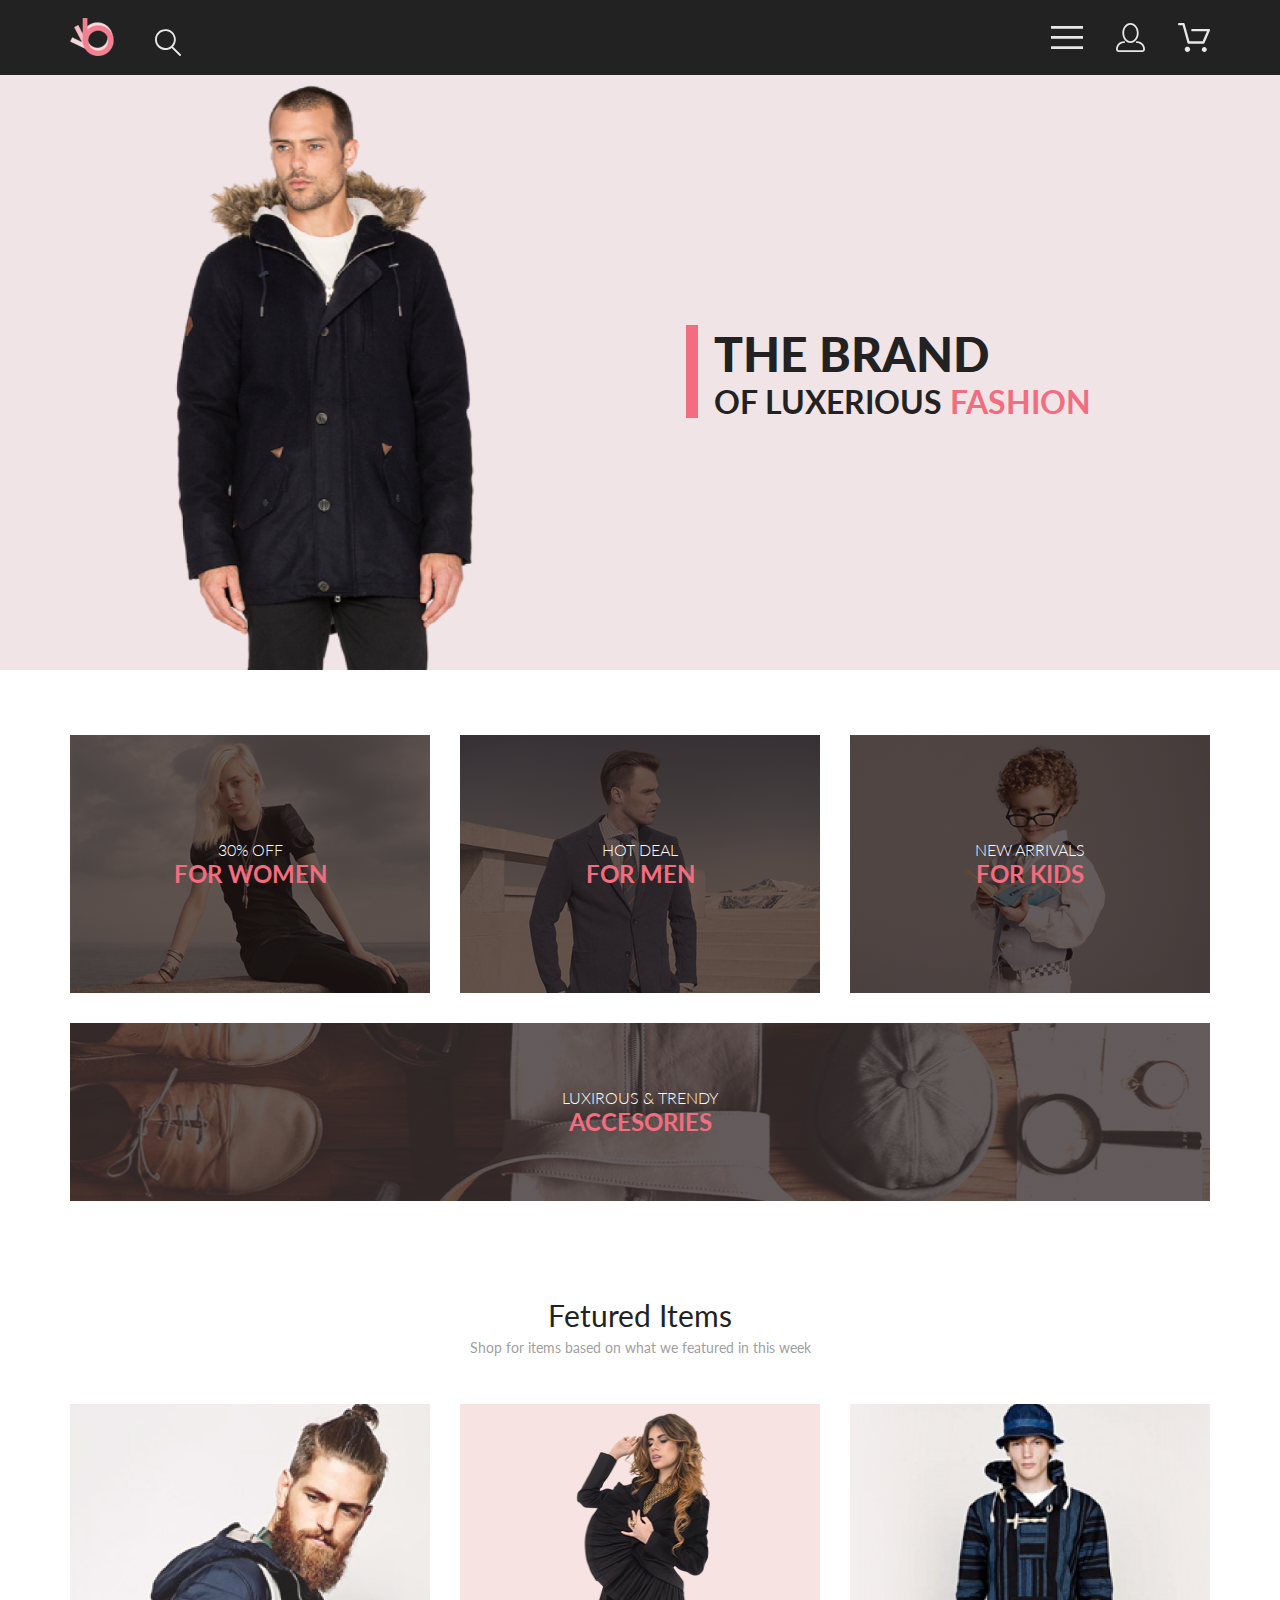
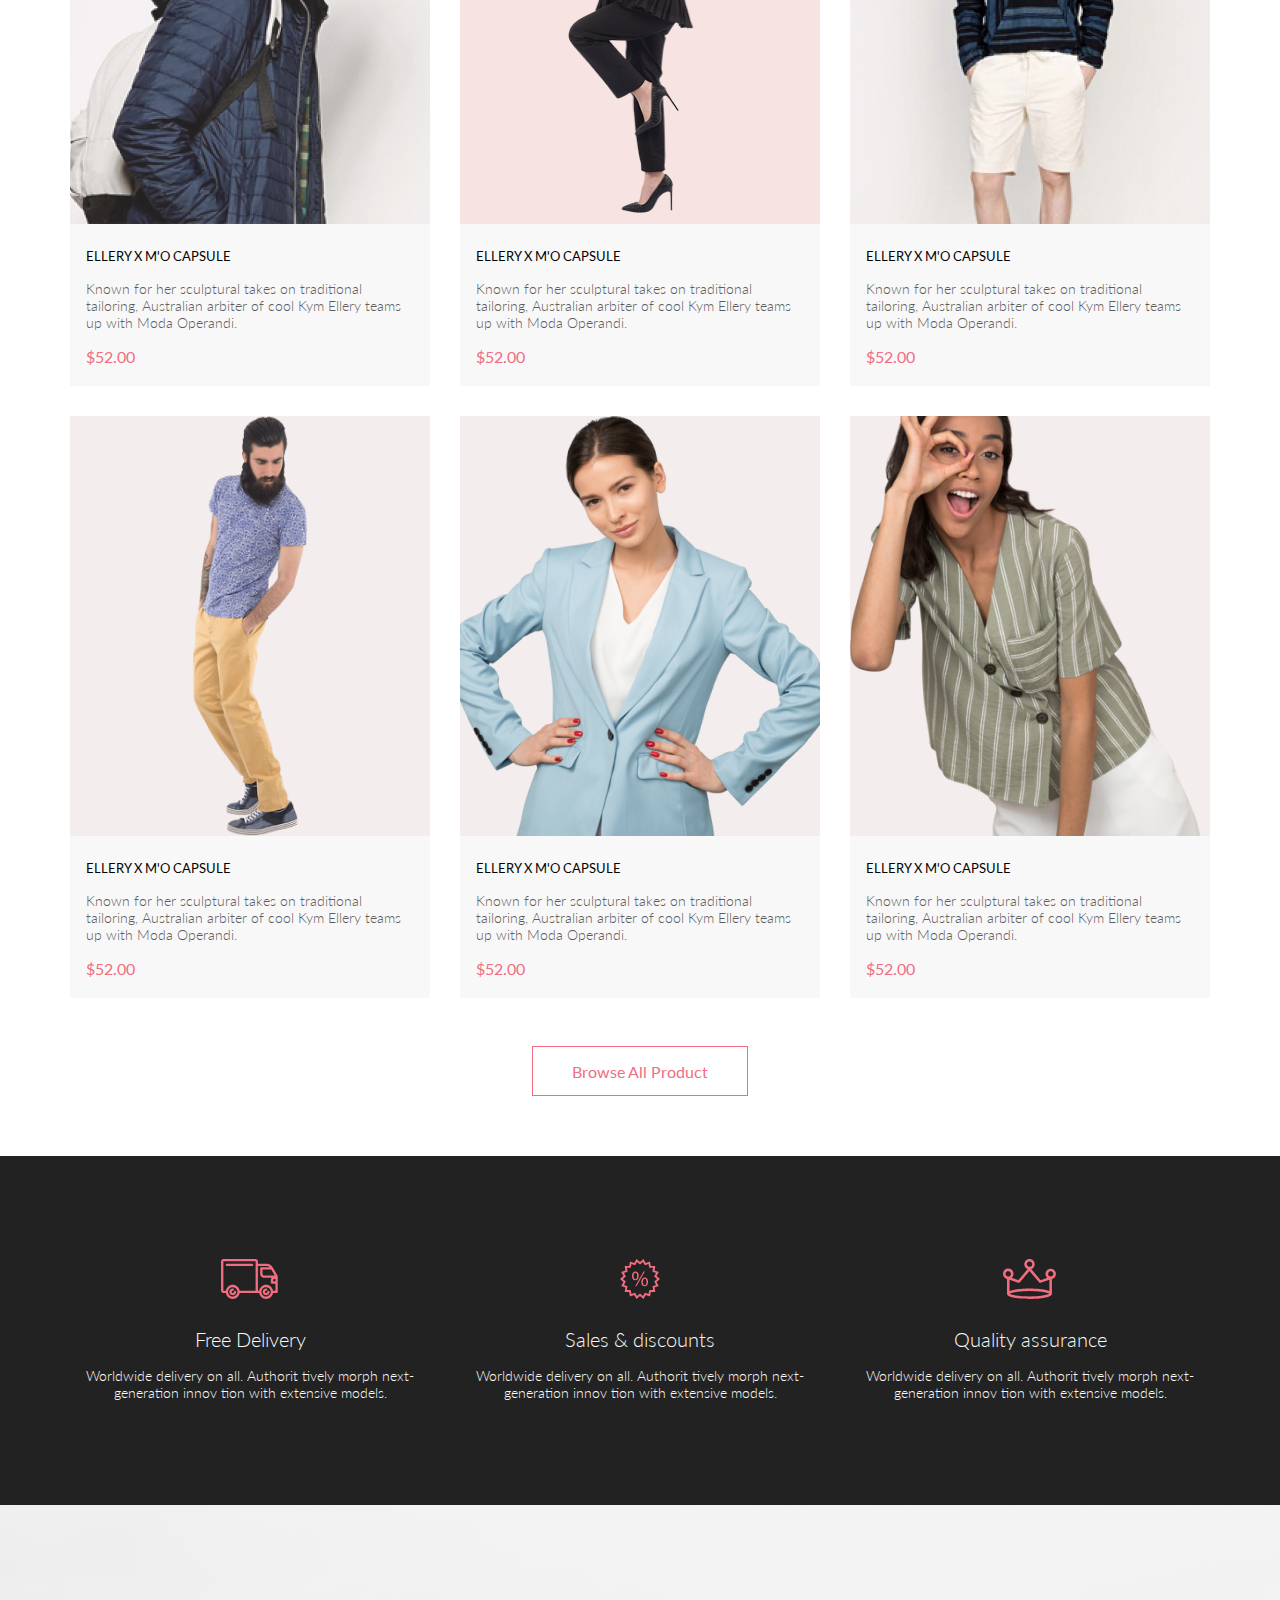
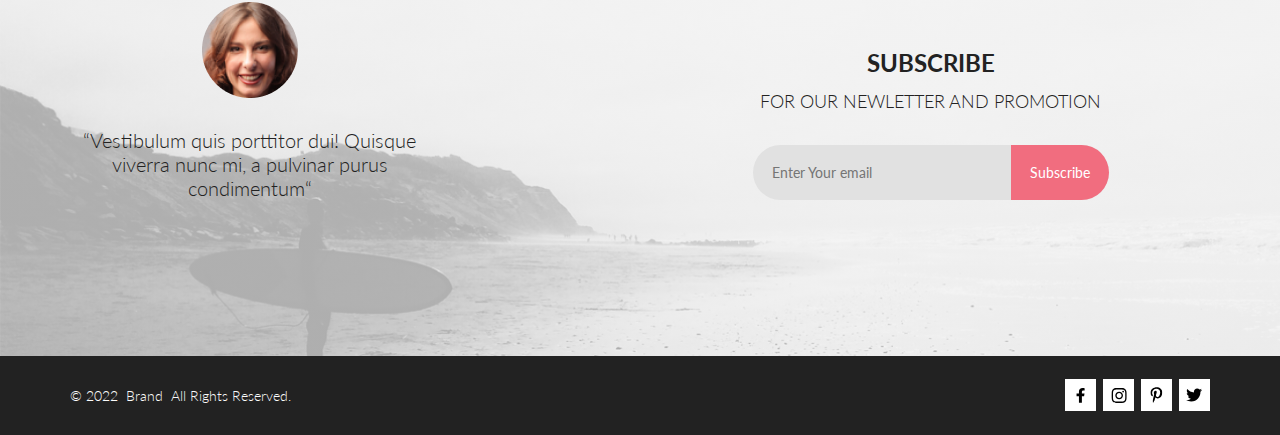
<file: Homework/index.html>
<!DOCTYPE html>
<html lang="en">
    <head>
        <meta charset="UTF-8" />
        <meta name="viewport" content="width=device-width, initial-scale=1.0" />
        <title>HomeWork</title>
        <link rel="preconnect" href="https://fonts.googleapis.com" />
        <link rel="preconnect" href="https://fonts.gstatic.com" crossorigin />
        <link
            href="https://fonts.googleapis.com/css2?family=Lato:wght@300;400;700;900&display=swap"
            rel="stylesheet"
        />
        <link rel="stylesheet" href="css/style.css" />
        <script src="js/script.js" defer></script>
    </head>

    <body>
        <nav class="nav">
            <div class="nav__container center">
                <div class="nav__left">
                    <a class="nav__icons" href="#">
                        <img src="img/nav_left_logo.png" alt="nav_left_logo" />
                    </a>
                    <a class="nav__icons" href="catalog.html">
                        <img
                            src="img/icons/nav_left_icon.svg"
                            alt="nav_left_icon"
                        />
                    </a>
                </div>
                <div class="nav__right">
                    <div class="burger">
                        <details>
                            <summary>
                                <img
                                    class="nav__righticons"
                                    src="img/icons/nav_right_icon01.svg"
                                    alt="nav_right_icon01"
                                />
                            </summary>
                            <div class="details__box">
                                <h2 class="topmenu">MENU</h2>
                                <ul>
                                    <li class="topmenu__person">
                                        <a href="#">MAN</a>
                                        <ul>
                                            <li class="topmenu__item">
                                                <a href="#">Accessories</a>
                                            </li>
                                            <li class="topmenu__item">
                                                <a href="#">Bags</a>
                                            </li>
                                            <li class="topmenu__item">
                                                <a href="#">Denim</a>
                                            </li>
                                            <li class="topmenu__item">
                                                <a href="#">T-Shirts</a>
                                            </li>
                                        </ul>
                                    </li>
                                    <li class="topmenu__person">
                                        <a href="#">WOMAN</a>
                                        <ul>
                                            <li class="topmenu__item">
                                                <a href="#">Accessories</a>
                                            </li>
                                            <li class="topmenu__item">
                                                <a href="#">Jackets & Coats</a>
                                            </li>
                                            <li class="topmenu__item">
                                                <a href="#">Polos</a>
                                            </li>
                                            <li class="topmenu__item">
                                                <a href="#">T-Shirts</a>
                                            </li>
                                            <li class="topmenu__item">
                                                <a href="#">Shirts</a>
                                            </li>
                                        </ul>
                                    </li>
                                    <li class="topmenu__person">
                                        <a href="#">KIDS</a>
                                        <ul>
                                            <li class="topmenu__item">
                                                <a href="#">Accessories</a>
                                            </li>
                                            <li class="topmenu__item">
                                                <a href="#">Jackets & Coats</a>
                                            </li>
                                            <li class="topmenu__item">
                                                <a href="#">Polos</a>
                                            </li>
                                            <li class="topmenu__item">
                                                <a href="#">T-Shirts</a>
                                            </li>
                                            <li class="topmenu__item">
                                                <a href="#">Shirts</a>
                                            </li>
                                            <li class="topmenu__item">
                                                <a href="#">Bags</a>
                                            </li>
                                        </ul>
                                    </li>
                                </ul>
                            </div>
                        </details>
                    </div>
                    <a class="nav__righticons" href="#">
                        <img
                            class="nav__icons hidemobile"
                            src="img/icons/nav_right_icon02.svg"
                            alt="nav_right_icon02"
                        />
                    </a>
                    <a
                        class="nav__righticons parent parent__info hidemobile"
                        id="parent"
                        href="cart.html"
                        count="0"
                    >
                        <img
                            class="nav__icons"
                            src="img/icons/Cart_icon.svg"
                            alt="Cart_icon"
                        />
                    </a>
                </div>
            </div>
        </nav>
        <section class="brand">
            <div class="brand__img hidemobile">
                <img class="picture" src="img/brand.png" alt="brand picture" />
            </div>
            <div class="brand__logo fb">
                <div class="logo__box fb">
                    <div class="logo__rectangle"></div>
                    <div class="logo__textbox">
                        <div class="logo__header">The brand</div>
                        <div class="logo__header logo__subheader">
                            of luxerious
                            <span class="logo__subheader_colored">
                                fashion
                            </span>
                        </div>
                    </div>
                </div>
            </div>
        </section>
        <section class="overview center">
            <div class="overview__card overview__card_01">
                <div class="overview__subtitle text__center">30% off</div>
                <div class="overview__title text__center">for women</div>
            </div>
            <div class="overview__card overview__card_02">
                <div class="overview__subtitle text__center">hot deal</div>
                <div class="overview__title text__center">for men</div>
            </div>
            <div class="overview__card overview__card_03">
                <div class="overview__subtitle text__center">new arrivals</div>
                <div class="overview__title text__center">for kids</div>
            </div>
            <div class="overview__card overview__card_04">
                <div class="overview__subtitle text__center">
                    luxirous & trendy
                </div>
                <div class="overview__title text__center">accesories</div>
            </div>
        </section>
        <section class="goods center">
            <div class="goods__header text__center"><h2>Fetured Items</h2></div>
            <div class="goods__subheader text__center">
                Shop for items based on what we featured in this week
            </div>
            <div class="pack" id="pack">
                <div class="card">
                    <div class="card__top">
                        <img src="img/goods01.png" alt="" class="card__image" />
                        <div
                            class="button__container"
                            onclick="location.href='catalog.html';"
                            style="cursor: pointer"
                        >
                            <a href="product.html" class="card__button">
                                <span class="icon"></span>
                                <p class="card__add">Add to cart</p>
                            </a>
                        </div>
                    </div>
                    <div class="card__content">
                        <div class="card__header">ELLERY X M'O CAPSULE</div>
                        <div class="card__text">
                            Known for her sculptural takes on traditional
                            tailoring, Australian arbiter of cool Kym Ellery
                            teams up with Moda Operandi.
                        </div>
                        <div class="card__price">$52.00</div>
                    </div>
                </div>
                <div class="card">
                    <div class="card__top">
                        <img src="img/goods02.png" alt="" class="card__image" />
                        <div
                            class="button__container"
                            onclick="location.href='catalog.html';"
                            style="cursor: pointer"
                        >
                            <a href="product.html" class="card__button">
                                <span class="icon"></span>
                                <p class="card__add">Add to cart</p>
                            </a>
                        </div>
                    </div>
                    <div class="card__content">
                        <div class="card__header">ELLERY X M'O CAPSULE</div>
                        <div class="card__text">
                            Known for her sculptural takes on traditional
                            tailoring, Australian arbiter of cool Kym Ellery
                            teams up with Moda Operandi.
                        </div>
                        <div class="card__price">$52.00</div>
                    </div>
                </div>
                <div class="card">
                    <div class="card__top">
                        <img src="img/goods03.png" alt="" class="card__image" />
                        <div
                            class="button__container"
                            onclick="location.href='catalog.html';"
                            style="cursor: pointer"
                        >
                            <a href="product.html" class="card__button">
                                <span class="icon"></span>
                                <p class="card__add">Add to cart</p>
                            </a>
                        </div>
                    </div>
                    <div class="card__content">
                        <div class="card__header">ELLERY X M'O CAPSULE</div>
                        <div class="card__text">
                            Known for her sculptural takes on traditional
                            tailoring, Australian arbiter of cool Kym Ellery
                            teams up with Moda Operandi.
                        </div>
                        <div class="card__price">$52.00</div>
                    </div>
                </div>
                <div class="card">
                    <div class="card__top">
                        <img src="img/goods04.png" alt="" class="card__image" />
                        <div
                            class="button__container"
                            onclick="location.href='catalog.html';"
                            style="cursor: pointer"
                        >
                            <a href="product.html" class="card__button">
                                <span class="icon"></span>
                                <p class="card__add">Add to cart</p>
                            </a>
                        </div>
                    </div>
                    <div class="card__content">
                        <div class="card__header">ELLERY X M'O CAPSULE</div>
                        <div class="card__text">
                            Known for her sculptural takes on traditional
                            tailoring, Australian arbiter of cool Kym Ellery
                            teams up with Moda Operandi.
                        </div>
                        <div class="card__price">$52.00</div>
                    </div>
                </div>
                <div class="card">
                    <div class="card__top">
                        <img src="img/goods05.png" alt="" class="card__image" />
                        <div
                            class="button__container"
                            onclick="location.href='catalog.html';"
                            style="cursor: pointer"
                        >
                            <a href="product.html" class="card__button">
                                <span class="icon"></span>
                                <p class="card__add">Add to cart</p>
                            </a>
                        </div>
                    </div>
                    <div class="card__content">
                        <div class="card__header">ELLERY X M'O CAPSULE</div>
                        <div class="card__text">
                            Known for her sculptural takes on traditional
                            tailoring, Australian arbiter of cool Kym Ellery
                            teams up with Moda Operandi.
                        </div>
                        <div class="card__price">$52.00</div>
                    </div>
                </div>
                <div class="card">
                    <div class="card__top">
                        <img src="img/goods06.png" alt="" class="card__image" />
                        <div
                            class="button__container"
                            onclick="location.href='catalog.html';"
                            style="cursor: pointer"
                        >
                            <a href="product.html" class="card__button">
                                <span class="icon"></span>
                                <p class="card__add">Add to cart</p>
                            </a>
                        </div>
                    </div>
                    <div class="card__content">
                        <div class="card__header">ELLERY X M'O CAPSULE</div>
                        <div class="card__text">
                            Known for her sculptural takes on traditional
                            tailoring, Australian arbiter of cool Kym Ellery
                            teams up with Moda Operandi.
                        </div>
                        <div class="card__price">$52.00</div>
                    </div>
                </div>
            </div>
            <div class="goods__footer">
                <a class="goods__button text__center" href="#"
                    >Browse All&nbspProduct</a
                >
            </div>
        </section>
        <section class="operation">
            <div class="operation__container center">
                <div class="operation__item">
                    <img
                        class="operation__icon"
                        src="img/icons/operating_icon01.svg"
                        alt="operating_icon01"
                    />
                    <div class="operation__header text__center">
                        Free Delivery
                    </div>
                    <p class="operation__text">
                        Worldwide delivery on all. Authorit tively morph
                        next-generation innov tion with extensive models.
                    </p>
                </div>
                <div class="operation__item">
                    <img
                        class="operation__icon"
                        src="img/icons/operating_icon02.svg"
                        alt="operating_icon02"
                    />
                    <div class="operation__header text__center">
                        Sales & discounts
                    </div>
                    <p class="operation__text">
                        Worldwide delivery on all. Authorit tively morph
                        next-generation innov tion with extensive models.
                    </p>
                </div>
                <div class="operation__item">
                    <img
                        class="operation__icon"
                        src="img/icons/operating_icon03.svg"
                        alt="operating_icon03"
                    />
                    <div class="operation__header text__center">
                        Quality assurance
                    </div>
                    <p class="operation__text">
                        Worldwide delivery on all. Authorit tively morph
                        next-generation innov tion with extensive models.
                    </p>
                </div>
            </div>
        </section>
        <section class="take center" id="take">
            <!-- <div class="take__header">
                <h2 class="goods__header">Cart Items</h2>
            </div> -->
            <div class="take__container" id="take__container"></div>

            <!-- <div class="cartitem">
                <div class="cartitem__imagebox">
                    <img
                        class="cartitem__img"
                        src="img/goods01.png"
                        alt="goods01"
                    />
                </div>
                <div class="cartitem__box">
                <div class="text__container">
                    <h3 class="cartitem__header">MANGO PEOPLE T&#8209SHIRT</h3>
                    <p class="cartitem__info">
                        Price: <span class="cartitem__info_price">$300</span>
                    </p>
                    <p class="cartitem__info">Color: Red</p>
                    <p class="cartitem__info">Size: Xl</p>
                    <div class="cartitem__quantity">
                        <p class="cartitem__info">Quantity:</p>
                        <p class="cartitem__number">2</p>
                    </div>
                    </div>
					<div class="cartitem__remove">
						<img class="remove__img" src="img/remove.svg" alt="remove">
					</div>
                </div>
            </div> -->
        </section>
        <section class="subscribe">
            <div class="subscribe__container center">
                <div class="subscribe__comment">
                    <img
                        class="subscribe__image"
                        src="img/subscribeimg.png"
                        alt="subscribe__img"
                    />
                    <p class="subscribe__icontext text__center">
                        “Vestibulum quis porttitor dui! Quisque viverra nunc mi,
                        a&nbsppulvinar purus condimentum“
                    </p>
                </div>
                <div class="subscribe__form">
                    <h5 class="subscribe__header">Subscribe</h5>
                    <h6 class="subscribe__subheader">
                        FOR OUR NEWLETTER AND PROMOTION
                    </h6>
                    <form class="form" action="" method="get">
                        <input
                            type="text"
                            class="subscribe__mail"
                            placeholder="Enter Your email"
                            name="mail"
                            required
                        />
                        <input
                            type="submit"
                            value="Subscribe"
                            class="subscribe__button"
                        />
                    </form>
                </div>
            </div>
        </section>
        <footer>
            <div class="footer__container center">
                <p class="footer__cp">
                    © 2022&nbsp&nbspBrand&nbsp&nbspAll Rights Reserved.
                </p>
                <div class="footer__icons">
                    <div class="footer__iconbox">
                        <svg
                            width="9"
                            height="15"
                            viewBox="0 0 9 15"
                            fill="none"
                            xmlns="http://www.w3.org/2000/svg"
                        >
                            <path
                                d="M8.08836 8.28L8.50686 5.61602H5.89022V3.88729C5.89022 3.15847 6.25574 2.44806 7.42765 2.44806H8.61722V0.179975C8.61722 0.179975 7.53772 0 6.50561 0C4.35073 0 2.9422 1.27593 2.9422 3.5857V5.61602H0.546875V8.28H2.9422V14.72H5.89022V8.28H8.08836Z"
                                fill="black"
                            />
                        </svg>
                    </div>
                    <div class="footer__iconbox">
                        <svg
                            width="16"
                            height="15"
                            viewBox="0 0 16 15"
                            fill="none"
                            xmlns="http://www.w3.org/2000/svg"
                        >
                            <path
                                d="M8.13677 3.68162C6.02163 3.68162 4.31555 5.38494 4.31555 7.49666C4.31555 9.60838 6.02163 11.3117 8.13677 11.3117C10.2519 11.3117 11.958 9.60838 11.958 7.49666C11.958 5.38494 10.2519 3.68162 8.13677 3.68162ZM8.13677 9.97693C6.76991 9.97693 5.65248 8.86463 5.65248 7.49666C5.65248 6.12869 6.76658 5.01639 8.13677 5.01639C9.50695 5.01639 10.6211 6.12869 10.6211 7.49666C10.6211 8.86463 9.50363 9.97693 8.13677 9.97693ZM13.0056 3.52557C13.0056 4.02029 12.6065 4.41541 12.1143 4.41541C11.6188 4.41541 11.223 4.01697 11.223 3.52557C11.223 3.03416 11.6221 2.63572 12.1143 2.63572C12.6065 2.63572 13.0056 3.03416 13.0056 3.52557ZM15.5364 4.42869C15.4799 3.2367 15.2072 2.18084 14.3325 1.31092C13.4612 0.440997 12.4036 0.168732 11.2097 0.108966C9.9792 0.0392395 6.29101 0.0392395 5.0605 0.108966C3.8699 0.165411 2.81233 0.437677 1.93768 1.3076C1.06302 2.17752 0.793639 3.23338 0.733776 4.42537C0.663937 5.65389 0.663937 9.33611 0.733776 10.5646C0.790313 11.7566 1.06302 12.8125 1.93768 13.6824C2.81233 14.5523 3.86658 14.8246 5.0605 14.8844C6.29101 14.9541 9.9792 14.9541 11.2097 14.8844C12.4036 14.8279 13.4612 14.5556 14.3325 13.6824C15.2039 12.8125 15.4766 11.7566 15.5364 10.5646C15.6063 9.33611 15.6063 5.65721 15.5364 4.42869ZM13.9468 11.8828C13.6874 12.5336 13.1852 13.0349 12.53 13.2972C11.5489 13.6857 9.22094 13.5961 8.13677 13.5961C7.05259 13.5961 4.72128 13.6824 3.74353 13.2972C3.09169 13.0383 2.58951 12.5369 2.32678 11.8828C1.93768 10.9033 2.02747 8.57908 2.02747 7.49666C2.02747 6.41424 1.941 4.0867 2.32678 3.11053C2.58619 2.45975 3.08837 1.95838 3.74353 1.69608C4.72461 1.3076 7.05259 1.39725 8.13677 1.39725C9.22094 1.39725 11.5523 1.31092 12.53 1.69608C13.1818 1.95506 13.684 2.45643 13.9468 3.11053C14.3359 4.09002 14.2461 6.41424 14.2461 7.49666C14.2461 8.57908 14.3359 10.9066 13.9468 11.8828Z"
                                fill="black"
                            />
                        </svg>
                    </div>
                    <div class="footer__iconbox">
                        <svg
                            width="13"
                            height="16"
                            viewBox="0 0 13 16"
                            fill="none"
                            xmlns="http://www.w3.org/2000/svg"
                        >
                            <g clip-path="url(#clip0_190_1618)">
                                <path
                                    d="M6.7402 0.203125C3.55552 0.203125 0.408081 2.34063 0.408081 5.8C0.408081 8 1.63726 9.25 2.38221 9.25C2.68951 9.25 2.86643 8.3875 2.86643 8.14375C2.86643 7.85313 2.13079 7.23438 2.13079 6.025C2.13079 3.5125 4.03043 1.73125 6.48878 1.73125C8.60259 1.73125 10.167 2.94062 10.167 5.1625C10.167 6.82187 9.50585 9.93437 7.3641 9.93437C6.59121 9.93437 5.93006 9.37187 5.93006 8.56563C5.93006 7.38438 6.74951 6.24062 6.74951 5.02187C6.74951 2.95312 3.83487 3.32812 3.83487 5.82812C3.83487 6.35313 3.90006 6.93437 4.13286 7.4125C3.70451 9.26875 2.82919 12.0344 2.82919 13.9469C2.82919 14.5375 2.91299 15.1188 2.96886 15.7094C3.0744 15.8281 3.02163 15.8156 3.18304 15.7563C4.74744 13.6 4.69157 13.1781 5.39928 10.3562C5.78107 11.0875 6.76814 11.4812 7.55034 11.4812C10.8468 11.4812 12.3274 8.24688 12.3274 5.33125C12.3274 2.22813 9.66415 0.203125 6.7402 0.203125Z"
                                    fill="black"
                                />
                            </g>
                            <defs>
                                <clipPath id="clip0_190_1618">
                                    <rect
                                        width="11.9193"
                                        height="16"
                                        fill="white"
                                        transform="translate(0.408081)"
                                    />
                                </clipPath>
                            </defs>
                        </svg>
                    </div>
                    <div class="footer__iconbox">
                        <svg
                            width="17"
                            height="14"
                            viewBox="0 0 17 14"
                            fill="none"
                            xmlns="http://www.w3.org/2000/svg"
                        >
                            <path
                                d="M14.4181 3.74107C14.4281 3.88319 14.4281 4.02535 14.4281 4.16747C14.4281 8.50247 11.1509 13.4974 5.16096 13.4974C3.31558 13.4974 1.60132 12.9593 0.159302 12.0253C0.421495 12.0558 0.673569 12.0659 0.94585 12.0659C2.46851 12.0659 3.8702 11.5482 4.98953 10.6649C3.5576 10.6345 2.3576 9.69032 1.94415 8.39081C2.14585 8.42125 2.34751 8.44156 2.5593 8.44156C2.85172 8.44156 3.14418 8.40094 3.41643 8.32991C1.92401 8.02531 0.80465 6.70553 0.80465 5.11163V5.07103C1.23825 5.31469 1.74249 5.46697 2.2769 5.48725C1.39959 4.89841 0.824826 3.89335 0.824826 2.75628C0.824826 2.14716 0.98614 1.58878 1.26851 1.10147C2.87187 3.09131 5.28195 4.39078 7.98443 4.53294C7.93403 4.28928 7.90376 4.0355 7.90376 3.78169C7.90376 1.97457 9.35586 0.502502 11.1609 0.502502C12.0987 0.502502 12.9457 0.89844 13.5407 1.53803C14.2768 1.39591 14.9827 1.12178 15.6079 0.746159C15.3659 1.5076 14.8516 2.14719 14.176 2.55325C14.8315 2.48222 15.4668 2.29944 16.0516 2.04566C15.608 2.69538 15.0533 3.27403 14.4181 3.74107Z"
                                fill="black"
                            />
                        </svg>
                    </div>
                </div>
            </div>
        </footer>
    </body>
</html>
</file>
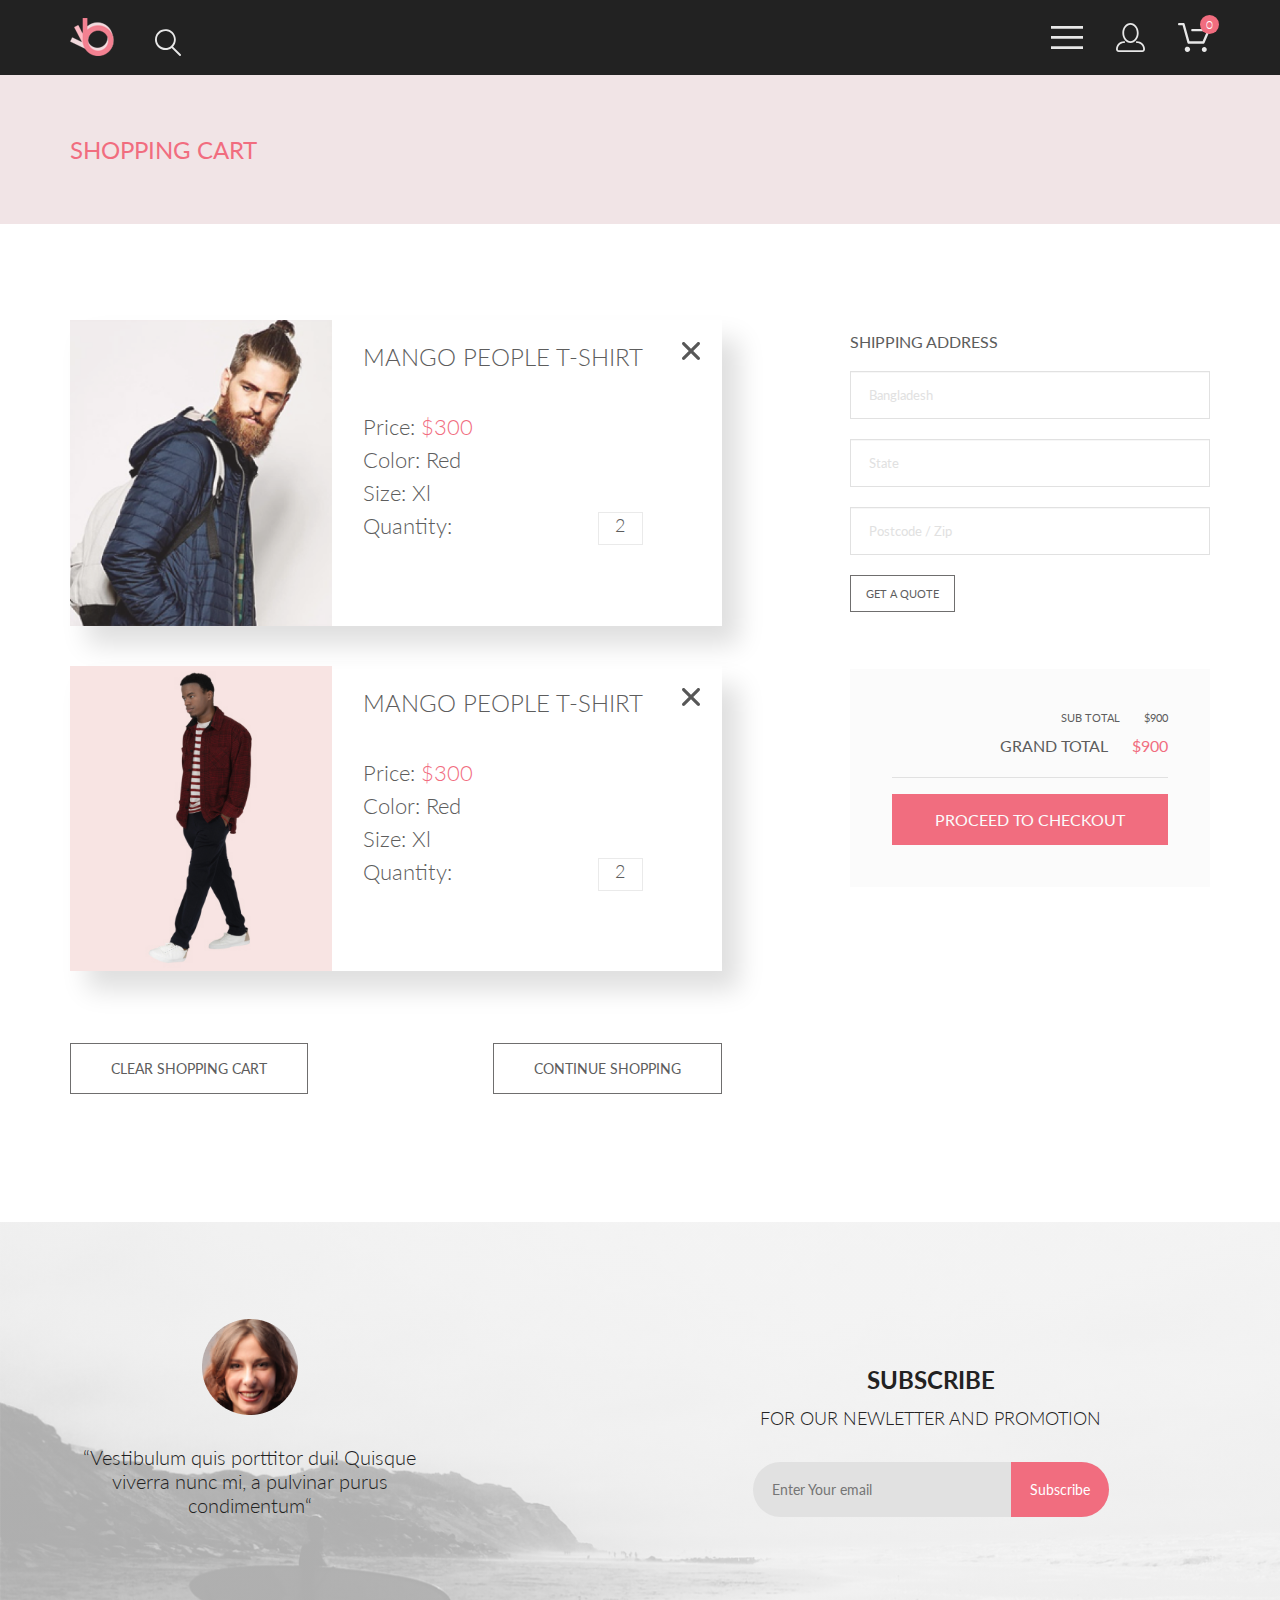
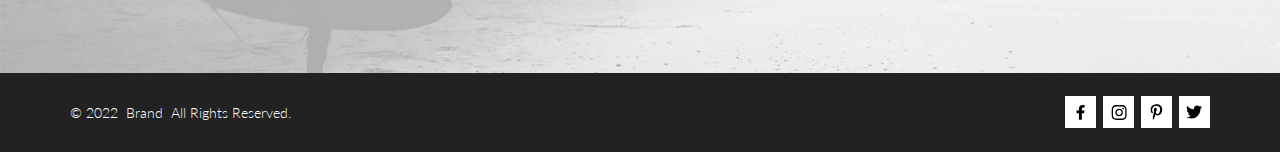
<file: Homework/cart.html>
<!DOCTYPE html>
<html lang="en">
    <head>
        <meta charset="UTF-8" />
        <meta name="viewport" content="width=device-width, initial-scale=1.0" />
        <title>Cart</title>
        <link rel="preconnect" href="https://fonts.googleapis.com" />
        <link rel="preconnect" href="https://fonts.gstatic.com" crossorigin />
        <link
            href="https://fonts.googleapis.com/css2?family=Lato:wght@300;400;700;900&display=swap"
            rel="stylesheet"
        />
        <link type="text/css" rel="stylesheet" href="css/cart.css" />
    </head>
    <body>
        <nav class="nav">
            <div class="nav__container center">
                <div class="nav__left">
                    <a class="nav__icons" href="index.html">
                        <img src="img/nav_left_logo.png" alt="nav_left_logo" />
                    </a>
                    <a class="nav__icons" href="catalog.html">
                        <img
                            src="img/icons/nav_left_icon.svg"
                            alt="nav_left_icon"
                        />
                    </a>
                </div>
                <div class="nav__right">
                    <div class="burger">
                        <details>
                            <summary>
                                <img
                                    class="nav__righticons"
                                    src="img/icons/nav_right_icon01.svg"
                                    alt="nav_right_icon01"
                                />
                            </summary>
                            <div class="details__box">
                                <h2 class="topmenu">MENU</h2>
                                <ul>
                                    <li class="topmenu__person">
                                        <a href="#">MAN</a>
                                        <ul>
                                            <li class="topmenu__item">
                                                <a href="#">Accessories</a>
                                            </li>
                                            <li class="topmenu__item">
                                                <a href="#">Bags</a>
                                            </li>
                                            <li class="topmenu__item">
                                                <a href="#">Denim</a>
                                            </li>
                                            <li class="topmenu__item">
                                                <a href="#">T-Shirts</a>
                                            </li>
                                        </ul>
                                    </li>
                                    <li class="topmenu__person">
                                        <a href="#">WOMAN</a>
                                        <ul>
                                            <li class="topmenu__item">
                                                <a href="#">Accessories</a>
                                            </li>
                                            <li class="topmenu__item">
                                                <a href="#">Jackets & Coats</a>
                                            </li>
                                            <li class="topmenu__item">
                                                <a href="#">Polos</a>
                                            </li>
                                            <li class="topmenu__item">
                                                <a href="#">T-Shirts</a>
                                            </li>
                                            <li class="topmenu__item">
                                                <a href="#">Shirts</a>
                                            </li>
                                        </ul>
                                    </li>
                                    <li class="topmenu__person">
                                        <a href="#">KIDS</a>
                                        <ul>
                                            <li class="topmenu__item">
                                                <a href="#">Accessories</a>
                                            </li>
                                            <li class="topmenu__item">
                                                <a href="#">Jackets & Coats</a>
                                            </li>
                                            <li class="topmenu__item">
                                                <a href="#">Polos</a>
                                            </li>
                                            <li class="topmenu__item">
                                                <a href="#">T-Shirts</a>
                                            </li>
                                            <li class="topmenu__item">
                                                <a href="#">Shirts</a>
                                            </li>
                                            <li class="topmenu__item">
                                                <a href="#">Bags</a>
                                            </li>
                                        </ul>
                                    </li>
                                </ul>
                            </div>
                        </details>
                    </div>
                    <a class="nav__righticons" href="#">
                        <img
                            class="nav__icons hidemobile"
                            src="img/icons/nav_right_icon02.svg"
                            alt="nav_right_icon02"
                        />
                    </a>
                    <a
                        class="nav__righticons parent parent__info hidemobile"
                        id="parent"
                        href="#"
                        count="0"
                    >
                        <img
                            class="nav__icons"
                            src="img/icons/Cart_icon.svg"
                            alt="Cart_icon"
                        />
                    </a>
                </div>
            </div>
        </nav>
        <section class="arrival">
            <div class="arrival__container">
                <div class="arrival__top center">
                    <div class="arrival__left">
                        <h1 class="arrival__header">SHOPPING CART</h1>
                    </div>
                </div>
            </div>
        </section>
        <section class="cart center">
            <div class="cart__container cart__container_pad">
                <div class="cart__box">
                    <div class="cart__items">
                        <div class="cartitem">
                            <div class="cartitem__imagebox">
                                <img
                                    class="cartitem__img"
                                    src="img/goods01.png"
                                    alt="goods01"
                                />
                            </div>
                            <div class="cartitem__box">
                                <div class="text__container">
                                    <h3 class="cartitem__header">
                                        MANGO PEOPLE T-SHIRT
                                    </h3>
                                    <p class="cartitem__info">
                                        Price:
                                        <span class="cartitem__info_price"
                                            >$300</span
                                        >
                                    </p>
                                    <p class="cartitem__info">Color: Red</p>
                                    <p class="cartitem__info">Size: Xl</p>
                                    <div class="cartitem__quantity">
                                        <p class="cartitem__info">Quantity:</p>
                                        <p class="cartitem__number">2</p>
                                    </div>
                                </div>
                                <div class="cartitem__remove">
                                    <img
                                        class="remove__img"
                                        src="img/icons/remove.svg"
                                        alt="remove"
                                    />
                                </div>
                            </div>
                        </div>
                        <div class="cartitem">
                            <div class="cartitem__imagebox">
                                <img
                                    class="cartitem__img"
                                    src="img/goods07.jpg"
                                    alt="goods01"
                                />
                            </div>
                            <div class="cartitem__box">
                                <div class="text__container">
                                    <h3 class="cartitem__header">
                                        MANGO PEOPLE T-SHIRT
                                    </h3>
                                    <p class="cartitem__info">
                                        Price:
                                        <span class="cartitem__info_price"
                                            >$300</span
                                        >
                                    </p>
                                    <p class="cartitem__info">Color: Red</p>
                                    <p class="cartitem__info">Size: Xl</p>
                                    <div class="cartitem__quantity">
                                        <p class="cartitem__info">Quantity:</p>
                                        <p class="cartitem__number">2</p>
                                    </div>
                                </div>
                                <div class="cartitem__remove">
                                    <img
                                        class="remove__img"
                                        src="img/icons/remove.svg"
                                        alt="remove"
                                    />
                                </div>
                            </div>
                        </div>
                    </div>
                    <div class="cart__buttons-box">
                        <button class="cart__button">
                            CLEAR SHOPPING CART
                        </button>
                        <a
                            class="cart__button"
                            href="index.html"
                            class="cart__link"
                            >CONTINUE SHOPPING</a
                        >
                    </div>
                </div>
                <div class="cart__order">
                    <div class="cart__form">
                        <div class="form__container">
                            <h2 class="form__header">SHIPPING ADDRESS</h2>

                            <form action="" method="post">
                                <p>
                                    <label for="name"></label>
                                    <input
                                        type="text"
                                        name="country"
                                        id="country"
                                        required
                                        placeholder="Bangladesh"
                                    />
                                </p>
                                <p>
                                    <label for="name"></label>
                                    <input
                                        type="text"
                                        name="state"
                                        id="state"
                                        required
                                        placeholder="State"
                                    />
                                </p>
                                <p>
                                    <label for="name"></label>
                                    <input
                                        type="number"
                                        name="zip"
                                        id="zip"
                                        required
                                        placeholder="Postcode / Zip"
                                    />
                                </p>

                                <button type="submit">GET A QUOTE</button>
                            </form>
                        </div>
                        <div class="total cart__total">
                            <div class="total__text-box">
                                <p class="total__sub-text">SUB TOTAL</p>
                                <p class="total__sub-text">$900</p>
                            </div>
                            <div class="total__text-box">
                                <p class="total__head-text">GRAND TOTAL</p>
                                <p class="total__head-text">
                                    <span>$900</span>
                                </p>
                            </div>
                            <a href="#" class="total__link"
                                >PROCEED TO CHECKOUT</a
                            >
                        </div>
                    </div>
                </div>
            </div>
        </section>
        <section class="subscribe">
            <div class="subscribe__container center">
                <div class="subscribe__comment">
                    <img
                        class="subscribe__image"
                        src="img/subscribeimg.png"
                        alt="subscribe__img"
                    />
                    <p class="subscribe__icontext text__center">
                        “Vestibulum quis porttitor dui! Quisque viverra nunc mi,
                        a&nbsppulvinar purus condimentum“
                    </p>
                </div>
                <div class="subscribe__form">
                    <h5 class="subscribe__header">Subscribe</h5>
                    <h6 class="subscribe__subheader">
                        FOR OUR NEWLETTER AND PROMOTION
                    </h6>
                    <form class="form" action="" method="get">
                        <input
                            type="text"
                            class="subscribe__mail"
                            placeholder="Enter Your email"
                            name="mail"
                            required
                        />
                        <input
                            type="submit"
                            value="Subscribe"
                            class="subscribe__button"
                        />
                    </form>
                </div>
            </div>
        </section>
        <footer>
            <div class="footer__container center">
                <p class="footer__cp">
                    © 2022&nbsp&nbspBrand&nbsp&nbspAll Rights Reserved.
                </p>
                <div class="footer__icons">
                    <div class="footer__iconbox">
                        <svg
                            width="9"
                            height="15"
                            viewBox="0 0 9 15"
                            fill="none"
                            xmlns="http://www.w3.org/2000/svg"
                        >
                            <path
                                d="M8.08836 8.28L8.50686 5.61602H5.89022V3.88729C5.89022 3.15847 6.25574 2.44806 7.42765 2.44806H8.61722V0.179975C8.61722 0.179975 7.53772 0 6.50561 0C4.35073 0 2.9422 1.27593 2.9422 3.5857V5.61602H0.546875V8.28H2.9422V14.72H5.89022V8.28H8.08836Z"
                                fill="black"
                            />
                        </svg>
                    </div>
                    <div class="footer__iconbox">
                        <svg
                            width="16"
                            height="15"
                            viewBox="0 0 16 15"
                            fill="none"
                            xmlns="http://www.w3.org/2000/svg"
                        >
                            <path
                                d="M8.13677 3.68162C6.02163 3.68162 4.31555 5.38494 4.31555 7.49666C4.31555 9.60838 6.02163 11.3117 8.13677 11.3117C10.2519 11.3117 11.958 9.60838 11.958 7.49666C11.958 5.38494 10.2519 3.68162 8.13677 3.68162ZM8.13677 9.97693C6.76991 9.97693 5.65248 8.86463 5.65248 7.49666C5.65248 6.12869 6.76658 5.01639 8.13677 5.01639C9.50695 5.01639 10.6211 6.12869 10.6211 7.49666C10.6211 8.86463 9.50363 9.97693 8.13677 9.97693ZM13.0056 3.52557C13.0056 4.02029 12.6065 4.41541 12.1143 4.41541C11.6188 4.41541 11.223 4.01697 11.223 3.52557C11.223 3.03416 11.6221 2.63572 12.1143 2.63572C12.6065 2.63572 13.0056 3.03416 13.0056 3.52557ZM15.5364 4.42869C15.4799 3.2367 15.2072 2.18084 14.3325 1.31092C13.4612 0.440997 12.4036 0.168732 11.2097 0.108966C9.9792 0.0392395 6.29101 0.0392395 5.0605 0.108966C3.8699 0.165411 2.81233 0.437677 1.93768 1.3076C1.06302 2.17752 0.793639 3.23338 0.733776 4.42537C0.663937 5.65389 0.663937 9.33611 0.733776 10.5646C0.790313 11.7566 1.06302 12.8125 1.93768 13.6824C2.81233 14.5523 3.86658 14.8246 5.0605 14.8844C6.29101 14.9541 9.9792 14.9541 11.2097 14.8844C12.4036 14.8279 13.4612 14.5556 14.3325 13.6824C15.2039 12.8125 15.4766 11.7566 15.5364 10.5646C15.6063 9.33611 15.6063 5.65721 15.5364 4.42869ZM13.9468 11.8828C13.6874 12.5336 13.1852 13.0349 12.53 13.2972C11.5489 13.6857 9.22094 13.5961 8.13677 13.5961C7.05259 13.5961 4.72128 13.6824 3.74353 13.2972C3.09169 13.0383 2.58951 12.5369 2.32678 11.8828C1.93768 10.9033 2.02747 8.57908 2.02747 7.49666C2.02747 6.41424 1.941 4.0867 2.32678 3.11053C2.58619 2.45975 3.08837 1.95838 3.74353 1.69608C4.72461 1.3076 7.05259 1.39725 8.13677 1.39725C9.22094 1.39725 11.5523 1.31092 12.53 1.69608C13.1818 1.95506 13.684 2.45643 13.9468 3.11053C14.3359 4.09002 14.2461 6.41424 14.2461 7.49666C14.2461 8.57908 14.3359 10.9066 13.9468 11.8828Z"
                                fill="black"
                            />
                        </svg>
                    </div>
                    <div class="footer__iconbox">
                        <svg
                            width="13"
                            height="16"
                            viewBox="0 0 13 16"
                            fill="none"
                            xmlns="http://www.w3.org/2000/svg"
                        >
                            <g clip-path="url(#clip0_190_1618)">
                                <path
                                    d="M6.7402 0.203125C3.55552 0.203125 0.408081 2.34063 0.408081 5.8C0.408081 8 1.63726 9.25 2.38221 9.25C2.68951 9.25 2.86643 8.3875 2.86643 8.14375C2.86643 7.85313 2.13079 7.23438 2.13079 6.025C2.13079 3.5125 4.03043 1.73125 6.48878 1.73125C8.60259 1.73125 10.167 2.94062 10.167 5.1625C10.167 6.82187 9.50585 9.93437 7.3641 9.93437C6.59121 9.93437 5.93006 9.37187 5.93006 8.56563C5.93006 7.38438 6.74951 6.24062 6.74951 5.02187C6.74951 2.95312 3.83487 3.32812 3.83487 5.82812C3.83487 6.35313 3.90006 6.93437 4.13286 7.4125C3.70451 9.26875 2.82919 12.0344 2.82919 13.9469C2.82919 14.5375 2.91299 15.1188 2.96886 15.7094C3.0744 15.8281 3.02163 15.8156 3.18304 15.7563C4.74744 13.6 4.69157 13.1781 5.39928 10.3562C5.78107 11.0875 6.76814 11.4812 7.55034 11.4812C10.8468 11.4812 12.3274 8.24688 12.3274 5.33125C12.3274 2.22813 9.66415 0.203125 6.7402 0.203125Z"
                                    fill="black"
                                />
                            </g>
                            <defs>
                                <clipPath id="clip0_190_1618">
                                    <rect
                                        width="11.9193"
                                        height="16"
                                        fill="white"
                                        transform="translate(0.408081)"
                                    />
                                </clipPath>
                            </defs>
                        </svg>
                    </div>
                    <div class="footer__iconbox">
                        <svg
                            width="17"
                            height="14"
                            viewBox="0 0 17 14"
                            fill="none"
                            xmlns="http://www.w3.org/2000/svg"
                        >
                            <path
                                d="M14.4181 3.74107C14.4281 3.88319 14.4281 4.02535 14.4281 4.16747C14.4281 8.50247 11.1509 13.4974 5.16096 13.4974C3.31558 13.4974 1.60132 12.9593 0.159302 12.0253C0.421495 12.0558 0.673569 12.0659 0.94585 12.0659C2.46851 12.0659 3.8702 11.5482 4.98953 10.6649C3.5576 10.6345 2.3576 9.69032 1.94415 8.39081C2.14585 8.42125 2.34751 8.44156 2.5593 8.44156C2.85172 8.44156 3.14418 8.40094 3.41643 8.32991C1.92401 8.02531 0.80465 6.70553 0.80465 5.11163V5.07103C1.23825 5.31469 1.74249 5.46697 2.2769 5.48725C1.39959 4.89841 0.824826 3.89335 0.824826 2.75628C0.824826 2.14716 0.98614 1.58878 1.26851 1.10147C2.87187 3.09131 5.28195 4.39078 7.98443 4.53294C7.93403 4.28928 7.90376 4.0355 7.90376 3.78169C7.90376 1.97457 9.35586 0.502502 11.1609 0.502502C12.0987 0.502502 12.9457 0.89844 13.5407 1.53803C14.2768 1.39591 14.9827 1.12178 15.6079 0.746159C15.3659 1.5076 14.8516 2.14719 14.176 2.55325C14.8315 2.48222 15.4668 2.29944 16.0516 2.04566C15.608 2.69538 15.0533 3.27403 14.4181 3.74107Z"
                                fill="black"
                            />
                        </svg>
                    </div>
                </div>
            </div>
        </footer>
    </body>
</html>
</file>
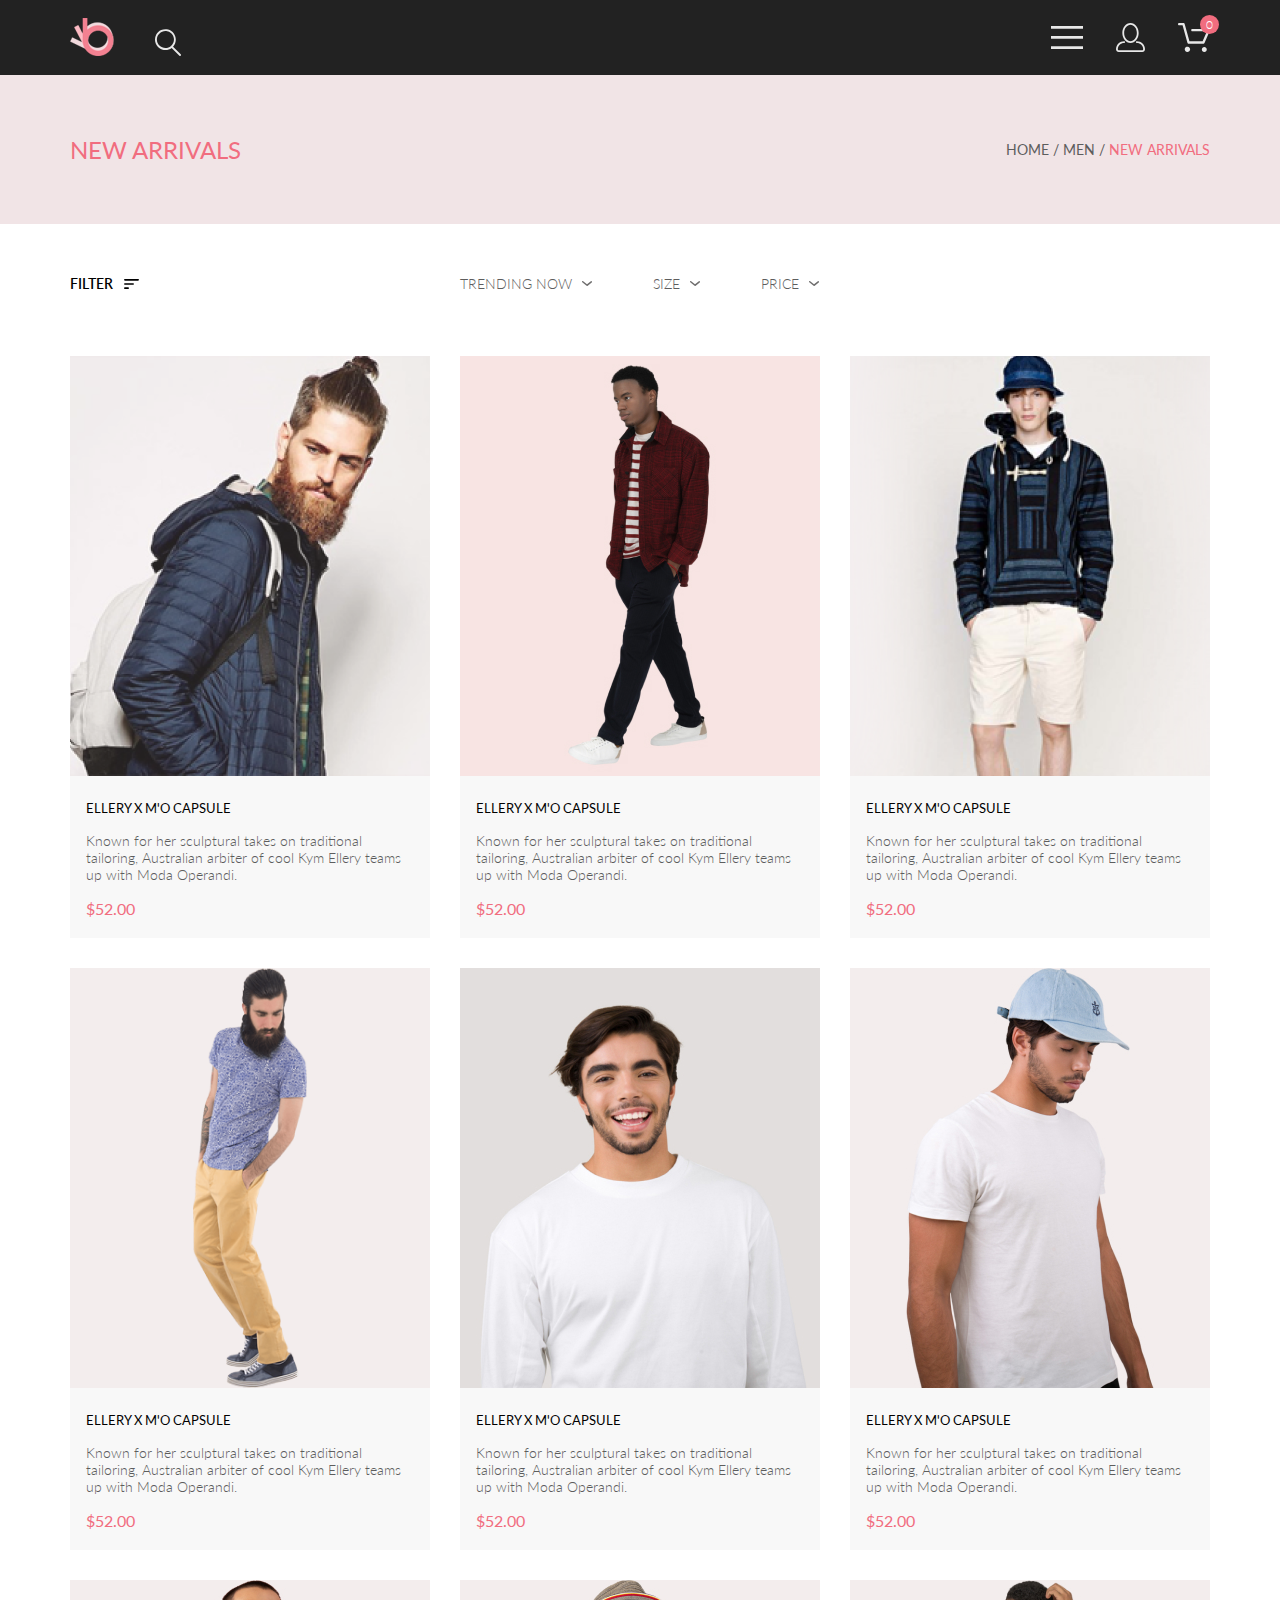
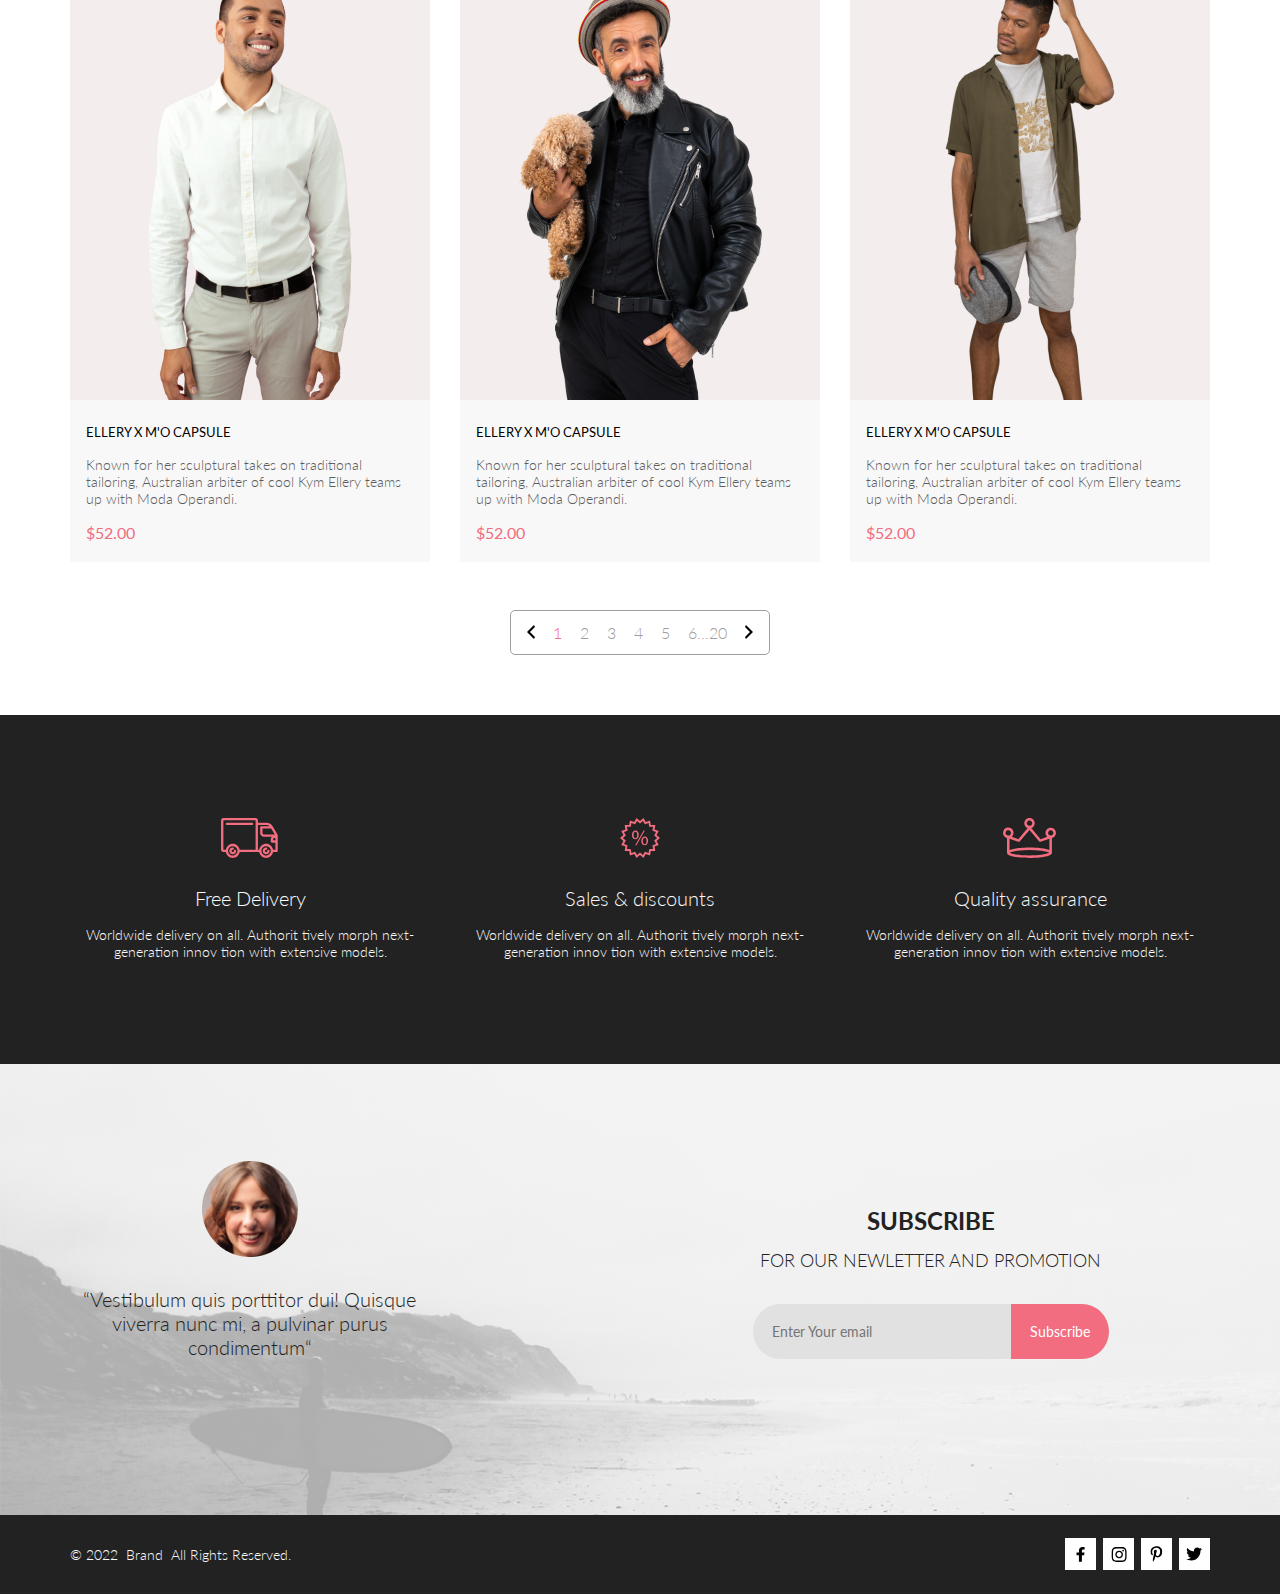
<file: Homework/catalog.html>
<!DOCTYPE html>
<html lang="en">
    <head>
        <meta charset="UTF-8" />
        <meta name="viewport" content="width=device-width, initial-scale=1.0" />
        <title>Catalog</title>
        <link rel="preconnect" href="https://fonts.googleapis.com" />
        <link rel="preconnect" href="https://fonts.gstatic.com" crossorigin />
        <link
            href="https://fonts.googleapis.com/css2?family=Lato:wght@300;400;700;900&display=swap"
            rel="stylesheet"
        />

        <link type="text/css" rel="stylesheet" href="css/catalog.css" />
    </head>
    <body>
        <nav class="nav">
            <div class="nav__container center">
                <div class="nav__left">
                    <a class="nav__icons" href="index.html">
                        <img src="img/nav_left_logo.png" alt="nav_left_logo" />
                    </a>
                    <a class="nav__icons" href="#">
                        <img
                            src="img/icons/nav_left_icon.svg"
                            alt="nav_left_icon"
                        />
                    </a>
                </div>
                <div class="nav__right">
                    <div class="burger">
                        <details>
                            <summary>
                                <img
                                    class="nav__righticons"
                                    src="img/icons/nav_right_icon01.svg"
                                    alt="nav_right_icon01"
                                />
                            </summary>
                            <div class="details__box">
                                <h2 class="topmenu">MENU</h2>
                                <ul>
                                    <li class="topmenu__person">
                                        <a href="#">MAN</a>
                                        <ul>
                                            <li class="topmenu__item">
                                                <a href="#">Accessories</a>
                                            </li>
                                            <li class="topmenu__item">
                                                <a href="#">Bags</a>
                                            </li>
                                            <li class="topmenu__item">
                                                <a href="#">Denim</a>
                                            </li>
                                            <li class="topmenu__item">
                                                <a href="#">T-Shirts</a>
                                            </li>
                                        </ul>
                                    </li>
                                    <li class="topmenu__person">
                                        <a href="#">WOMAN</a>
                                        <ul>
                                            <li class="topmenu__item">
                                                <a href="#">Accessories</a>
                                            </li>
                                            <li class="topmenu__item">
                                                <a href="#">Jackets & Coats</a>
                                            </li>
                                            <li class="topmenu__item">
                                                <a href="#">Polos</a>
                                            </li>
                                            <li class="topmenu__item">
                                                <a href="#">T-Shirts</a>
                                            </li>
                                            <li class="topmenu__item">
                                                <a href="#">Shirts</a>
                                            </li>
                                        </ul>
                                    </li>
                                    <li class="topmenu__person">
                                        <a href="#">KIDS</a>
                                        <ul>
                                            <li class="topmenu__item">
                                                <a href="#">Accessories</a>
                                            </li>
                                            <li class="topmenu__item">
                                                <a href="#">Jackets & Coats</a>
                                            </li>
                                            <li class="topmenu__item">
                                                <a href="#">Polos</a>
                                            </li>
                                            <li class="topmenu__item">
                                                <a href="#">T-Shirts</a>
                                            </li>
                                            <li class="topmenu__item">
                                                <a href="#">Shirts</a>
                                            </li>
                                            <li class="topmenu__item">
                                                <a href="#">Bags</a>
                                            </li>
                                        </ul>
                                    </li>
                                </ul>
                            </div>
                        </details>
                    </div>
                    <a class="nav__righticons" href="#">
                        <img
                            class="nav__icons hidemobile"
                            src="img/icons/nav_right_icon02.svg"
                            alt="nav_right_icon02"
                        />
                    </a>
                    <a
                        class="nav__righticons parent parent__info hidemobile"
                        id="parent"
                        href="cart.html"
                        count="0"
                    >
                        <img
                            class="nav__icons"
                            src="img/icons/Cart_icon.svg"
                            alt="nav_right_icon03"
                        />
                    </a>
                </div>
            </div>
        </nav>
        <section class="arrival">
            <div class="arrival__container">
                <div class="arrival__top center">
                    <div class="arrival__left">
                        <h1 class="arrival__header">New Arrivals</h1>
                    </div>
                    <div class="arrival__right">
                        <h2 class="arrival__subheader">
                            HOME / MEN / <span>NEW ARRIVALS</span>
                        </h2>
                    </div>
                </div>
            </div>
            <div class="arrival__menu center">
                <div class="menu__filter">
                    <details class="menu__details">
                        <summary class="menu__summary">
                            <div class="menu__switch">
                                <p class="menu__text_bold">FILTER</p>
                                <svg
                                    class="menu__img"
                                    width="15"
                                    height="10"
                                    viewBox="0 0 15 10"
                                    fill="none"
                                    xmlns="http://www.w3.org/2000/svg"
                                >
                                    <path
                                        d="M0.833333 10H4.16667C4.625 10 5 9.625 5 9.16667C5 8.70833 4.625 8.33333 4.16667 8.33333H0.833333C0.375 8.33333 0 8.70833 0 9.16667C0 9.625 0.375 10 0.833333 10ZM0 0.833333C0 1.29167 0.375 1.66667 0.833333 1.66667H14.1667C14.625 1.66667 15 1.29167 15 0.833333C15 0.375 14.625 0 14.1667 0H0.833333C0.375 0 0 0.375 0 0.833333ZM0.833333 5.83333H9.16667C9.625 5.83333 10 5.45833 10 5C10 4.54167 9.625 4.16667 9.16667 4.16667H0.833333C0.375 4.16667 0 4.54167 0 5C0 5.45833 0.375 5.83333 0.833333 5.83333Z"
                                        fill="black"
                                    />
                                </svg>
                            </div>
                        </summary>
                        <div class="filter">
                            <details class="filter__details">
                                <summary class="filter__summary">
                                    CATEGORY
                                </summary>
                                <ul class="filter__ul">
                                    <li class="filter__li">Accessories</li>
                                    <li class="filter__li">Bags</li>
                                    <li class="filter__li">Denim</li>
                                    <li class="filter__li">
                                        Hoodies & Sweatshirts
                                    </li>
                                    <li class="filter__li">Jackets & Coats</li>
                                    <li class="filter__li">Polos</li>
                                    <li class="filter__li">Shirts</li>
                                    <li class="filter__li">Shoes</li>
                                    <li class="filter__li">Sweaters & Knits</li>
                                    <li class="filter__li">T-Shirts</li>
                                    <li class="filter__li">Tanks</li>
                                </ul>
                            </details>
                            <details class="filter__details">
                                <summary class="filter__summary">BRAND</summary>
                                <ul class="filter__ul">
                                    <li class="filter__li">Sport</li>
                                    <li class="filter__li">Bags</li>
                                    <li class="filter__li">Denim</li>
                                    <li class="filter__li">Hoodies</li>
                                    <li class="filter__li">Jackets</li>
                                    <li class="filter__li">Polos</li>
                                    <li class="filter__li">Shirts</li>
                                    <li class="filter__li">Shoes</li>
                                    <li class="filter__li">Sweaters</li>
                                    <li class="filter__li">T-Shirts</li>
                                    <li class="filter__li">Tanks</li>
                                </ul>
                            </details>
                            <details class="filter__details">
                                <summary class="filter__summary">
                                    DESIGNER
                                </summary>
                                <ul class="filter__ul">
                                    <li class="filter__li">Accessories</li>
                                    <li class="filter__li">Bags</li>
                                    <li class="filter__li">Denim</li>
                                    <li class="filter__li">Sweatshirts</li>
                                    <li class="filter__li">Jackets & Coats</li>
                                    <li class="filter__li">Polos</li>
                                    <li class="filter__li">Shirts</li>
                                    <li class="filter__li">Shoes</li>
                                    <li class="filter__li">Sweaters & Knits</li>
                                    <li class="filter__li">T-Shirts</li>
                                    <li class="filter__li">Tanks</li>
                                </ul>
                            </details>
                        </div>
                    </details>
                </div>
                <div class="choice">
                    <div class="choice__box">
                        <p class="choice__text">TRENDING&nbspNOW</p>
                        <img src="catalog/img/icons/arrow.svg" alt="arrow" />
                    </div>
                    <div class="choice__box">
                        <details class="choice__details">
                            <summary class="choice__summary">
                                <div class="choice__box">
                                    <p class="choice__text">SIZE</p>
                                    <img
                                        src="catalog/img/icons/arrow.svg"
                                        alt="arrow"
                                    />
                                </div>
                            </summary>
                            <div class="choice__content">
                                <ul>
                                    <li>
                                        <div class="choice__line">
                                            <div class="choice__square"></div>
                                            XS
                                        </div>
                                    </li>
                                    <li>
                                        <div class="choice__line">
                                            <div class="choice__square"></div>
                                            S
                                        </div>
                                    </li>
                                    <li>
                                        <div class="choice__line">
                                            <div class="choice__square"></div>
                                            M
                                        </div>
                                    </li>
                                    <li>
                                        <div class="choice__line">
                                            <div class="choice__square"></div>
                                            L
                                        </div>
                                    </li>
                                </ul>
                            </div>
                        </details>
                    </div>
                    <div class="choice__box">
                        <p class="choice__text">PRICE</p>
                        <img src="catalog/img/icons/arrow.svg" alt="arrow" />
                    </div>
                </div>
            </div>
        </section>
        <section class="goods center">
            <div class="pack" id="pack">
                <div class="card">
                    <div class="card__top">
                        <img src="img/goods01.png" alt="" class="card__image" />
                        <div
                            class="button__container"
                            onclick="location.href='catalog.html';"
                            style="cursor: pointer"
                        >
                            <a href="product.html" class="card__button">
                                <span class="icon"></span>
                                <p class="card__add">Add to cart</p>
                            </a>
                        </div>
                    </div>
                    <div class="card__content">
                        <div class="card__header">ELLERY X M'O CAPSULE</div>
                        <div class="card__text">
                            Known for her sculptural takes on traditional
                            tailoring, Australian arbiter of cool Kym Ellery
                            teams up with Moda Operandi.
                        </div>
                        <div class="card__price">$52.00</div>
                    </div>
                </div>
                <div class="card">
                    <div class="card__top">
                        <img src="img/goods07.jpg" alt="" class="card__image" />
                        <div
                            class="button__container"
                            onclick="location.href='catalog.html';"
                            style="cursor: pointer"
                        >
                            <a href="product.html" class="card__button">
                                <span class="icon"></span>
                                <p class="card__add">Add to cart</p>
                            </a>
                        </div>
                    </div>
                    <div class="card__content">
                        <div class="card__header">ELLERY X M'O CAPSULE</div>
                        <div class="card__text">
                            Known for her sculptural takes on traditional
                            tailoring, Australian arbiter of cool Kym Ellery
                            teams up with Moda Operandi.
                        </div>
                        <div class="card__price">$52.00</div>
                    </div>
                </div>
                <div class="card">
                    <div class="card__top">
                        <img src="img/goods03.png" alt="" class="card__image" />
                        <div
                            class="button__container"
                            onclick="location.href='catalog.html';"
                            style="cursor: pointer"
                        >
                            <a href="product.html" class="card__button">
                                <span class="icon"></span>
                                <p class="card__add">Add to cart</p>
                            </a>
                        </div>
                    </div>
                    <div class="card__content">
                        <div class="card__header">ELLERY X M'O CAPSULE</div>
                        <div class="card__text">
                            Known for her sculptural takes on traditional
                            tailoring, Australian arbiter of cool Kym Ellery
                            teams up with Moda Operandi.
                        </div>
                        <div class="card__price">$52.00</div>
                    </div>
                </div>
                <div class="card">
                    <div class="card__top">
                        <img src="img/goods04.png" alt="" class="card__image" />
                        <div
                            class="button__container"
                            onclick="location.href='catalog.html';"
                            style="cursor: pointer"
                        >
                            <a href="product.html" class="card__button">
                                <span class="icon"></span>
                                <p class="card__add">Add to cart</p>
                            </a>
                        </div>
                    </div>
                    <div class="card__content">
                        <div class="card__header">ELLERY X M'O CAPSULE</div>
                        <div class="card__text">
                            Known for her sculptural takes on traditional
                            tailoring, Australian arbiter of cool Kym Ellery
                            teams up with Moda Operandi.
                        </div>
                        <div class="card__price">$52.00</div>
                    </div>
                </div>
                <div class="card">
                    <div class="card__top">
                        <img src="img/goods08.jpg" alt="" class="card__image" />
                        <div
                            class="button__container"
                            onclick="location.href='catalog.html';"
                            style="cursor: pointer"
                        >
                            <a href="product.html" class="card__button">
                                <span class="icon"></span>
                                <p class="card__add">Add to cart</p>
                            </a>
                        </div>
                    </div>
                    <div class="card__content">
                        <div class="card__header">ELLERY X M'O CAPSULE</div>
                        <div class="card__text">
                            Known for her sculptural takes on traditional
                            tailoring, Australian arbiter of cool Kym Ellery
                            teams up with Moda Operandi.
                        </div>
                        <div class="card__price">$52.00</div>
                    </div>
                </div>
                <div class="card">
                    <div class="card__top">
                        <img src="img/goods09.jpg" alt="" class="card__image" />
                        <div
                            class="button__container"
                            onclick="location.href='catalog.html';"
                            style="cursor: pointer"
                        >
                            <a href="product.html" class="card__button">
                                <span class="icon"></span>
                                <p class="card__add">Add to cart</p>
                            </a>
                        </div>
                    </div>
                    <div class="card__content">
                        <div class="card__header">ELLERY X M'O CAPSULE</div>
                        <div class="card__text">
                            Known for her sculptural takes on traditional
                            tailoring, Australian arbiter of cool Kym Ellery
                            teams up with Moda Operandi.
                        </div>
                        <div class="card__price">$52.00</div>
                    </div>
                </div>
                <div class="card">
                    <div class="card__top">
                        <img src="img/goods10.jpg" alt="" class="card__image" />
                        <div
                            class="button__container"
                            onclick="location.href='catalog.html';"
                            style="cursor: pointer"
                        >
                            <a href="product.html" class="card__button">
                                <span class="icon"></span>
                                <p class="card__add">Add to cart</p>
                            </a>
                        </div>
                    </div>
                    <div class="card__content">
                        <div class="card__header">ELLERY X M'O CAPSULE</div>
                        <div class="card__text">
                            Known for her sculptural takes on traditional
                            tailoring, Australian arbiter of cool Kym Ellery
                            teams up with Moda Operandi.
                        </div>
                        <div class="card__price">$52.00</div>
                    </div>
                </div>
                <div class="card">
                    <div class="card__top">
                        <img src="img/goods11.jpg" alt="" class="card__image" />
                        <div
                            class="button__container"
                            onclick="location.href='catalog.html';"
                            style="cursor: pointer"
                        >
                            <a href="product.html" class="card__button">
                                <span class="icon"></span>
                                <p class="card__add">Add to cart</p>
                            </a>
                        </div>
                    </div>
                    <div class="card__content">
                        <div class="card__header">ELLERY X M'O CAPSULE</div>
                        <div class="card__text">
                            Known for her sculptural takes on traditional
                            tailoring, Australian arbiter of cool Kym Ellery
                            teams up with Moda Operandi.
                        </div>
                        <div class="card__price">$52.00</div>
                    </div>
                </div>
                <div class="card">
                    <div class="card__top">
                        <img src="img/goods12.jpg" alt="" class="card__image" />
                        <div
                            class="button__container"
                            onclick="location.href='catalog.html';"
                            style="cursor: pointer"
                        >
                            <a href="product.html" class="card__button">
                                <span class="icon"></span>
                                <p class="card__add">Add to cart</p>
                            </a>
                        </div>
                    </div>
                    <div class="card__content">
                        <div class="card__header">ELLERY X M'O CAPSULE</div>
                        <div class="card__text">
                            Known for her sculptural takes on traditional
                            tailoring, Australian arbiter of cool Kym Ellery
                            teams up with Moda Operandi.
                        </div>
                        <div class="card__price">$52.00</div>
                    </div>
                </div>
            </div>
            <div class="goods__footer">
                <div class="pager">
                    <div class="pager__left">
                        <img
                            src="catalog/img/icons/pager_l.svg"
                            alt="left arrow"
                        />
                    </div>
                    <div class="pager__content">
                        <div class="pager__number pager__number_active">1</div>
                        <div class="pager__number">2</div>
                        <div class="pager__number">3</div>
                        <div class="pager__number">4</div>
                        <div class="pager__number">5</div>
                        <div class="pager__number">6…20</div>
                    </div>
                    <div class="pager__right">
                        <img
                            src="catalog/img/icons/pager_r.svg"
                            alt="right arrow"
                        />
                    </div>
                </div>
            </div>
        </section>
        <section class="operation">
            <div class="operation__container center">
                <div class="operation__item">
                    <img
                        class="operation__icon"
                        src="img/icons/operating_icon01.svg"
                        alt="operating_icon01"
                    />
                    <div class="operation__header text__center">
                        Free Delivery
                    </div>
                    <p class="operation__text">
                        Worldwide delivery on all. Authorit tively morph
                        next-generation innov tion with extensive models.
                    </p>
                </div>
                <div class="operation__item">
                    <img
                        class="operation__icon"
                        src="img/icons/operating_icon02.svg"
                        alt="operating_icon02"
                    />
                    <div class="operation__header text__center">
                        Sales & discounts
                    </div>
                    <p class="operation__text">
                        Worldwide delivery on all. Authorit tively morph
                        next-generation innov tion with extensive models.
                    </p>
                </div>
                <div class="operation__item">
                    <img
                        class="operation__icon"
                        src="img/icons/operating_icon03.svg"
                        alt="operating_icon03"
                    />
                    <div class="operation__header text__center">
                        Quality assurance
                    </div>
                    <p class="operation__text">
                        Worldwide delivery on all. Authorit tively morph
                        next-generation innov tion with extensive models.
                    </p>
                </div>
            </div>
        </section>
        <section class="subscribe">
            <div class="subscribe__container center">
                <div class="subscribe__comment">
                    <img
                        class="subscribe__image"
                        src="img/subscribeimg.png"
                        alt="subscribe__img"
                    />
                    <p class="subscribe__icontext text__center">
                        “Vestibulum quis porttitor dui! Quisque viverra nunc mi,
                        a&nbsppulvinar purus condimentum“
                    </p>
                </div>
                <div class="subscribe__form">
                    <h5 class="subscribe__header">Subscribe</h5>
                    <h6 class="subscribe__subheader">
                        FOR OUR NEWLETTER AND PROMOTION
                    </h6>
                    <form class="form" action="" method="get">
                        <input
                            type="text"
                            class="subscribe__mail"
                            placeholder="Enter Your email"
                            name="mail"
                            required
                        />
                        <input
                            type="submit"
                            value="Subscribe"
                            class="subscribe__button"
                        />
                    </form>
                </div>
            </div>
        </section>
        <footer>
            <div class="footer__container center">
                <p class="footer__cp">
                    © 2022&nbsp&nbspBrand&nbsp&nbspAll Rights Reserved.
                </p>
                <div class="footer__icons">
                    <div class="footer__iconbox">
                        <svg
                            width="9"
                            height="15"
                            viewBox="0 0 9 15"
                            fill="none"
                            xmlns="http://www.w3.org/2000/svg"
                        >
                            <path
                                d="M8.08836 8.28L8.50686 5.61602H5.89022V3.88729C5.89022 3.15847 6.25574 2.44806 7.42765 2.44806H8.61722V0.179975C8.61722 0.179975 7.53772 0 6.50561 0C4.35073 0 2.9422 1.27593 2.9422 3.5857V5.61602H0.546875V8.28H2.9422V14.72H5.89022V8.28H8.08836Z"
                                fill="black"
                            />
                        </svg>
                    </div>
                    <div class="footer__iconbox">
                        <svg
                            width="16"
                            height="15"
                            viewBox="0 0 16 15"
                            fill="none"
                            xmlns="http://www.w3.org/2000/svg"
                        >
                            <path
                                d="M8.13677 3.68162C6.02163 3.68162 4.31555 5.38494 4.31555 7.49666C4.31555 9.60838 6.02163 11.3117 8.13677 11.3117C10.2519 11.3117 11.958 9.60838 11.958 7.49666C11.958 5.38494 10.2519 3.68162 8.13677 3.68162ZM8.13677 9.97693C6.76991 9.97693 5.65248 8.86463 5.65248 7.49666C5.65248 6.12869 6.76658 5.01639 8.13677 5.01639C9.50695 5.01639 10.6211 6.12869 10.6211 7.49666C10.6211 8.86463 9.50363 9.97693 8.13677 9.97693ZM13.0056 3.52557C13.0056 4.02029 12.6065 4.41541 12.1143 4.41541C11.6188 4.41541 11.223 4.01697 11.223 3.52557C11.223 3.03416 11.6221 2.63572 12.1143 2.63572C12.6065 2.63572 13.0056 3.03416 13.0056 3.52557ZM15.5364 4.42869C15.4799 3.2367 15.2072 2.18084 14.3325 1.31092C13.4612 0.440997 12.4036 0.168732 11.2097 0.108966C9.9792 0.0392395 6.29101 0.0392395 5.0605 0.108966C3.8699 0.165411 2.81233 0.437677 1.93768 1.3076C1.06302 2.17752 0.793639 3.23338 0.733776 4.42537C0.663937 5.65389 0.663937 9.33611 0.733776 10.5646C0.790313 11.7566 1.06302 12.8125 1.93768 13.6824C2.81233 14.5523 3.86658 14.8246 5.0605 14.8844C6.29101 14.9541 9.9792 14.9541 11.2097 14.8844C12.4036 14.8279 13.4612 14.5556 14.3325 13.6824C15.2039 12.8125 15.4766 11.7566 15.5364 10.5646C15.6063 9.33611 15.6063 5.65721 15.5364 4.42869ZM13.9468 11.8828C13.6874 12.5336 13.1852 13.0349 12.53 13.2972C11.5489 13.6857 9.22094 13.5961 8.13677 13.5961C7.05259 13.5961 4.72128 13.6824 3.74353 13.2972C3.09169 13.0383 2.58951 12.5369 2.32678 11.8828C1.93768 10.9033 2.02747 8.57908 2.02747 7.49666C2.02747 6.41424 1.941 4.0867 2.32678 3.11053C2.58619 2.45975 3.08837 1.95838 3.74353 1.69608C4.72461 1.3076 7.05259 1.39725 8.13677 1.39725C9.22094 1.39725 11.5523 1.31092 12.53 1.69608C13.1818 1.95506 13.684 2.45643 13.9468 3.11053C14.3359 4.09002 14.2461 6.41424 14.2461 7.49666C14.2461 8.57908 14.3359 10.9066 13.9468 11.8828Z"
                                fill="black"
                            />
                        </svg>
                    </div>
                    <div class="footer__iconbox">
                        <svg
                            width="13"
                            height="16"
                            viewBox="0 0 13 16"
                            fill="none"
                            xmlns="http://www.w3.org/2000/svg"
                        >
                            <g clip-path="url(#clip0_190_1618)">
                                <path
                                    d="M6.7402 0.203125C3.55552 0.203125 0.408081 2.34063 0.408081 5.8C0.408081 8 1.63726 9.25 2.38221 9.25C2.68951 9.25 2.86643 8.3875 2.86643 8.14375C2.86643 7.85313 2.13079 7.23438 2.13079 6.025C2.13079 3.5125 4.03043 1.73125 6.48878 1.73125C8.60259 1.73125 10.167 2.94062 10.167 5.1625C10.167 6.82187 9.50585 9.93437 7.3641 9.93437C6.59121 9.93437 5.93006 9.37187 5.93006 8.56563C5.93006 7.38438 6.74951 6.24062 6.74951 5.02187C6.74951 2.95312 3.83487 3.32812 3.83487 5.82812C3.83487 6.35313 3.90006 6.93437 4.13286 7.4125C3.70451 9.26875 2.82919 12.0344 2.82919 13.9469C2.82919 14.5375 2.91299 15.1188 2.96886 15.7094C3.0744 15.8281 3.02163 15.8156 3.18304 15.7563C4.74744 13.6 4.69157 13.1781 5.39928 10.3562C5.78107 11.0875 6.76814 11.4812 7.55034 11.4812C10.8468 11.4812 12.3274 8.24688 12.3274 5.33125C12.3274 2.22813 9.66415 0.203125 6.7402 0.203125Z"
                                    fill="black"
                                />
                            </g>
                            <defs>
                                <clipPath id="clip0_190_1618">
                                    <rect
                                        width="11.9193"
                                        height="16"
                                        fill="white"
                                        transform="translate(0.408081)"
                                    />
                                </clipPath>
                            </defs>
                        </svg>
                    </div>
                    <div class="footer__iconbox">
                        <svg
                            width="17"
                            height="14"
                            viewBox="0 0 17 14"
                            fill="none"
                            xmlns="http://www.w3.org/2000/svg"
                        >
                            <path
                                d="M14.4181 3.74107C14.4281 3.88319 14.4281 4.02535 14.4281 4.16747C14.4281 8.50247 11.1509 13.4974 5.16096 13.4974C3.31558 13.4974 1.60132 12.9593 0.159302 12.0253C0.421495 12.0558 0.673569 12.0659 0.94585 12.0659C2.46851 12.0659 3.8702 11.5482 4.98953 10.6649C3.5576 10.6345 2.3576 9.69032 1.94415 8.39081C2.14585 8.42125 2.34751 8.44156 2.5593 8.44156C2.85172 8.44156 3.14418 8.40094 3.41643 8.32991C1.92401 8.02531 0.80465 6.70553 0.80465 5.11163V5.07103C1.23825 5.31469 1.74249 5.46697 2.2769 5.48725C1.39959 4.89841 0.824826 3.89335 0.824826 2.75628C0.824826 2.14716 0.98614 1.58878 1.26851 1.10147C2.87187 3.09131 5.28195 4.39078 7.98443 4.53294C7.93403 4.28928 7.90376 4.0355 7.90376 3.78169C7.90376 1.97457 9.35586 0.502502 11.1609 0.502502C12.0987 0.502502 12.9457 0.89844 13.5407 1.53803C14.2768 1.39591 14.9827 1.12178 15.6079 0.746159C15.3659 1.5076 14.8516 2.14719 14.176 2.55325C14.8315 2.48222 15.4668 2.29944 16.0516 2.04566C15.608 2.69538 15.0533 3.27403 14.4181 3.74107Z"
                                fill="black"
                            />
                        </svg>
                    </div>
                </div>
            </div>
        </footer>
    </body>
</html>
</file>
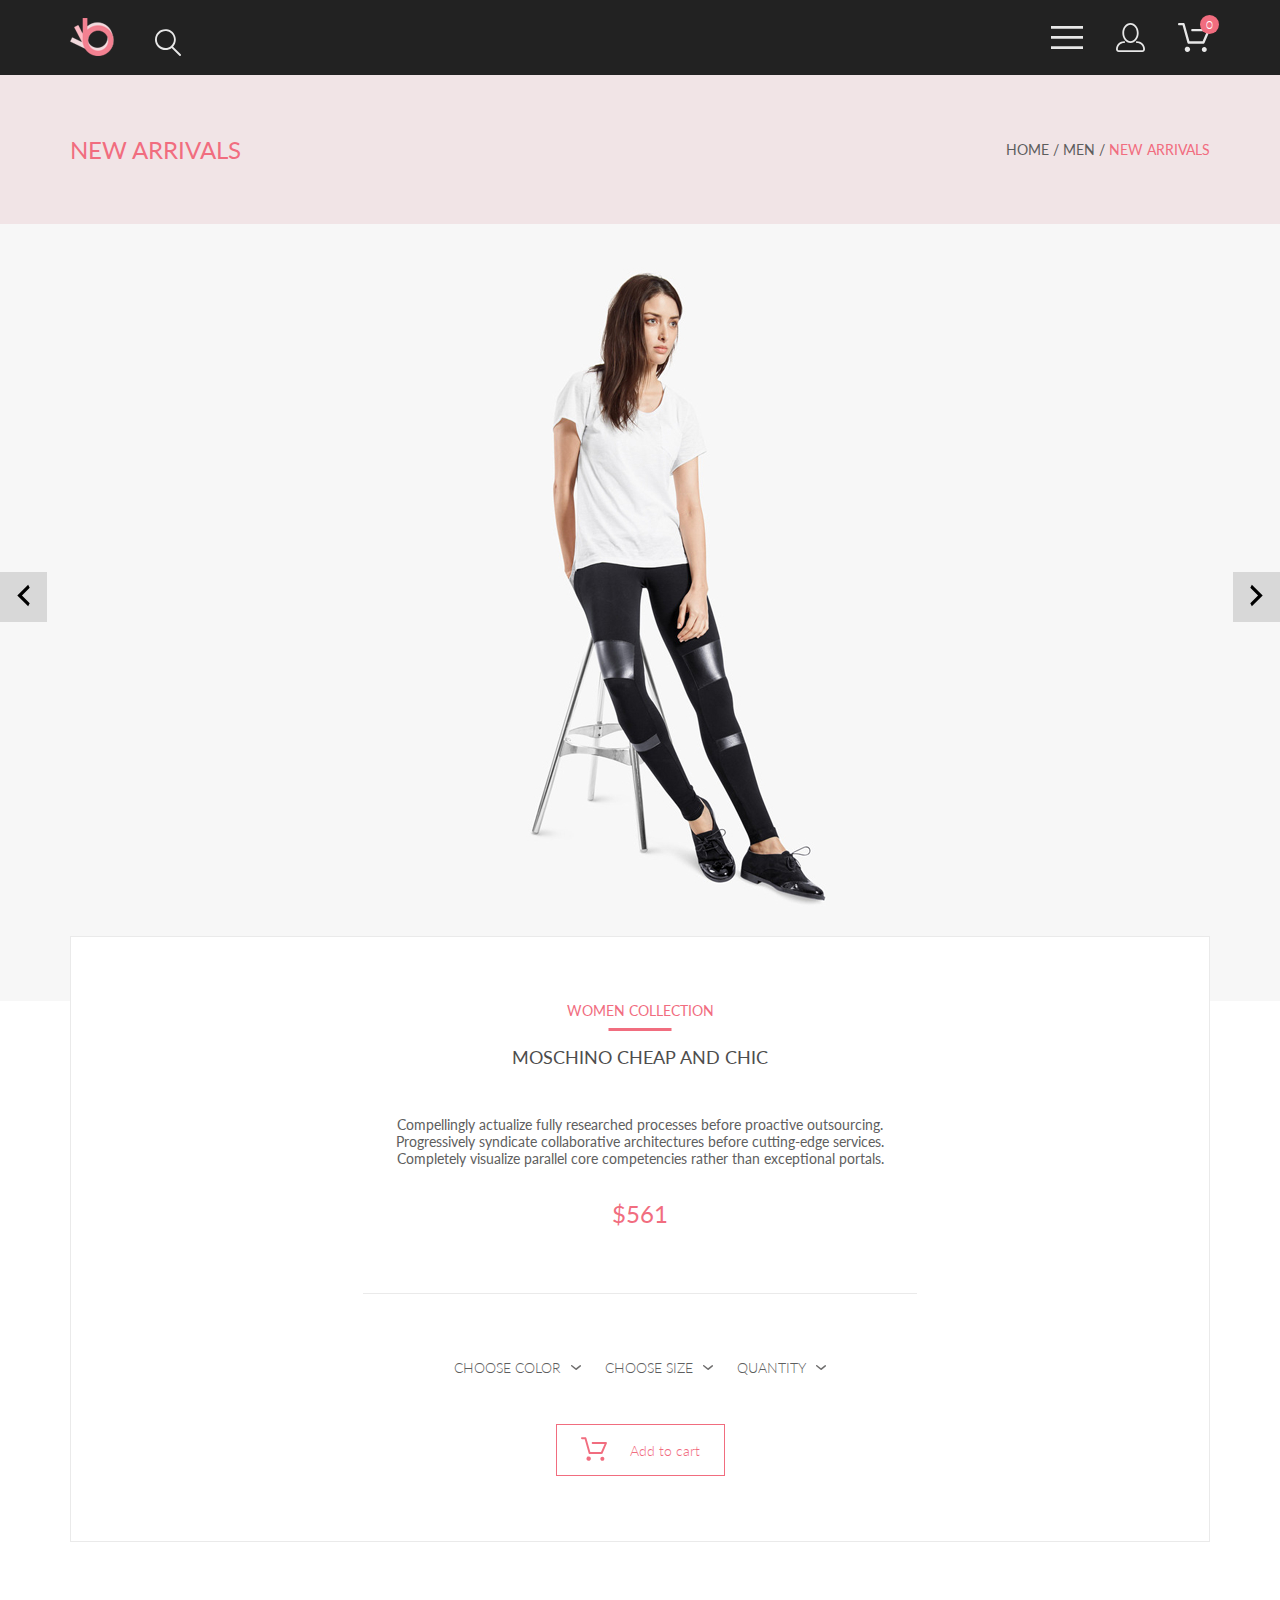
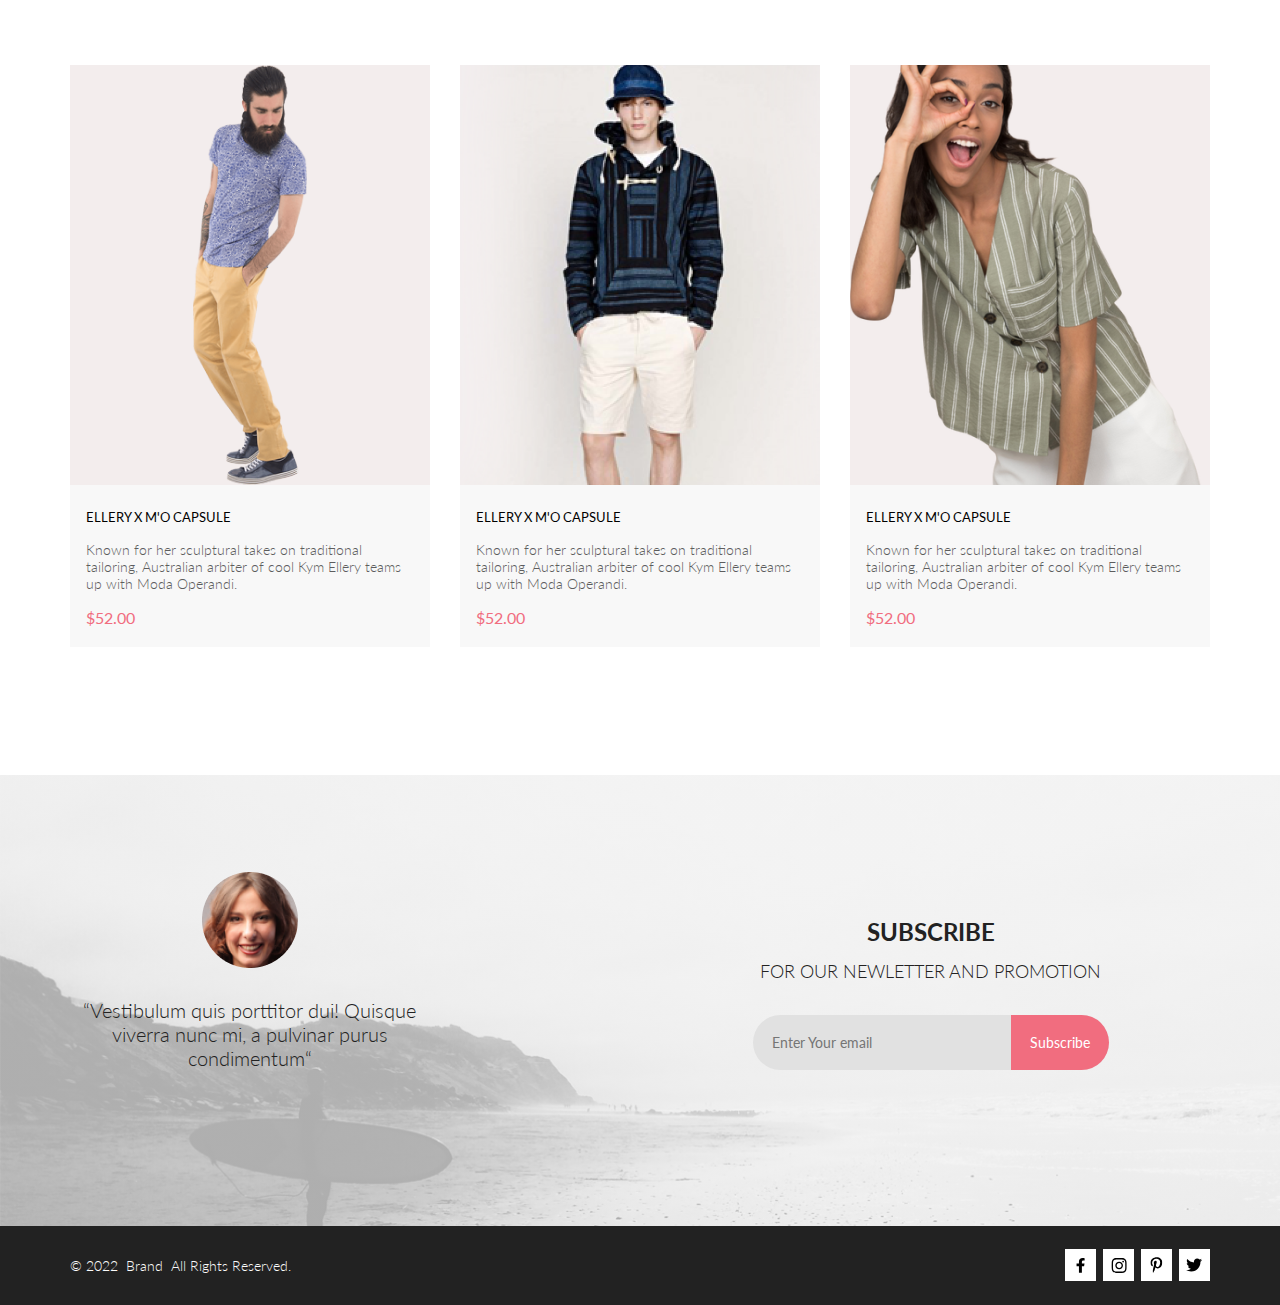
<file: Homework/product.html>
<!DOCTYPE html>
<html lang="en">
    <head>
        <meta charset="UTF-8" />
        <meta name="viewport" content="width=device-width, initial-scale=1.0" />
        <title>Product</title>
        <link rel="preconnect" href="https://fonts.googleapis.com" />
        <link rel="preconnect" href="https://fonts.gstatic.com" crossorigin />
        <link
            href="https://fonts.googleapis.com/css2?family=Lato:wght@300;400;700;900&display=swap"
            rel="stylesheet"
        />
        <link type="text/css" rel="stylesheet" href="css/product.css" />
    </head>
    <body>
        <nav class="nav">
            <div class="nav__container center">
                <div class="nav__left">
                    <a class="nav__icons" href="index.html">
                        <img src="img/nav_left_logo.png" alt="nav_left_logo" />
                    </a>
                    <a class="nav__icons" href="catalog.html">
                        <img
                            src="img/icons/nav_left_icon.svg"
                            alt="nav_left_icon"
                        />
                    </a>
                </div>
                <div class="nav__right">
                    <div class="burger">
                        <details>
                            <summary>
                                <img
                                    class="nav__righticons"
                                    src="img/icons/nav_right_icon01.svg"
                                    alt="nav_right_icon01"
                                />
                            </summary>
                            <div class="details__box">
                                <h2 class="topmenu">MENU</h2>
                                <ul>
                                    <li class="topmenu__person">
                                        <a href="#">MAN</a>
                                        <ul>
                                            <li class="topmenu__item">
                                                <a href="#">Accessories</a>
                                            </li>
                                            <li class="topmenu__item">
                                                <a href="#">Bags</a>
                                            </li>
                                            <li class="topmenu__item">
                                                <a href="#">Denim</a>
                                            </li>
                                            <li class="topmenu__item">
                                                <a href="#">T-Shirts</a>
                                            </li>
                                        </ul>
                                    </li>
                                    <li class="topmenu__person">
                                        <a href="#">WOMAN</a>
                                        <ul>
                                            <li class="topmenu__item">
                                                <a href="#">Accessories</a>
                                            </li>
                                            <li class="topmenu__item">
                                                <a href="#">Jackets & Coats</a>
                                            </li>
                                            <li class="topmenu__item">
                                                <a href="#">Polos</a>
                                            </li>
                                            <li class="topmenu__item">
                                                <a href="#">T-Shirts</a>
                                            </li>
                                            <li class="topmenu__item">
                                                <a href="#">Shirts</a>
                                            </li>
                                        </ul>
                                    </li>
                                    <li class="topmenu__person">
                                        <a href="#">KIDS</a>
                                        <ul>
                                            <li class="topmenu__item">
                                                <a href="#">Accessories</a>
                                            </li>
                                            <li class="topmenu__item">
                                                <a href="#">Jackets & Coats</a>
                                            </li>
                                            <li class="topmenu__item">
                                                <a href="#">Polos</a>
                                            </li>
                                            <li class="topmenu__item">
                                                <a href="#">T-Shirts</a>
                                            </li>
                                            <li class="topmenu__item">
                                                <a href="#">Shirts</a>
                                            </li>
                                            <li class="topmenu__item">
                                                <a href="#">Bags</a>
                                            </li>
                                        </ul>
                                    </li>
                                </ul>
                            </div>
                        </details>
                    </div>
                    <a class="nav__righticons" href="#">
                        <img
                            class="nav__icons hidemobile"
                            src="img/icons/nav_right_icon02.svg"
                            alt="nav_right_icon02"
                        />
                    </a>
                    <a
                        class="nav__righticons parent parent__info hidemobile"
                        id="parent"
                        href="cart.html"
                        count="0"
                    >
                        <img
                            class="nav__icons"
                            src="img/icons/Cart_icon.svg"
                            alt="nav_right_icon03"
                        />
                    </a>
                </div>
            </div>
        </nav>
        <section class="arrival">
            <div class="arrival__container">
                <div class="arrival__top center">
                    <div class="arrival__left">
                        <h1 class="arrival__header">New Arrivals</h1>
                    </div>
                    <div class="arrival__right">
                        <h2 class="arrival__subheader">
                            HOME / MEN / <span>NEW ARRIVALS</span>
                        </h2>
                    </div>
                </div>
            </div>
        </section>
        <section class="product">
            <div class="product__top">
                <div class="product__slider">
                    <div class="slider__arrow">
                        <svg
                            width="13"
                            height="23"
                            viewBox="0 0 13 23"
                            fill="none"
                            xmlns="http://www.w3.org/2000/svg"
                        >
                            <path
                                d="M12.6998 3.7499L4.9498 11.4999L12.6998 19.2499L11.1498 22.3499L0.299805 11.4999L11.1498 0.649902L12.6998 3.7499Z"
                                fill="black"
                            />
                        </svg>
                    </div>
                    <div class="slider__picture">
                        <img
                            class="slider__img"
                            src="product/img/MainPict01.jpg"
                            alt=""
                        />
                    </div>
                    <div class="slider__arrow">
                        <svg
                            width="13"
                            height="23"
                            viewBox="0 0 13 23"
                            fill="none"
                            xmlns="http://www.w3.org/2000/svg"
                        >
                            <path
                                d="M0.299805 19.2499L8.0498 11.4999L0.299805 3.7499L1.8498 0.649902L12.6998 11.4999L1.8498 22.3499L0.299805 19.2499Z"
                                fill="black"
                            />
                        </svg>
                    </div>
                </div>
            </div>

            <article class="product__info center">
                <h2 class="product__subheader">WOMEN COLLECTION</h2>
                <h1 class="product__header">MOSCHINO CHEAP AND CHIC</h1>
                <p class="product__text">
                    Compellingly actualize fully researched processes before
                    proactive outsourcing. Progressively syndicate collaborative
                    architectures before cutting-edge services. Completely
                    visualize parallel core competencies rather than exceptional
                    portals.
                </p>
                <p class="product__price">$561</p>
                <div class="choice">
                    <div class="choice__box">
                        <p class="choice__text">CHOOSE COLOR</p>
                        <img src="catalog/img/icons/arrow.svg" alt="arrow" />
                    </div>
                    <div class="choice__box">
                        <details class="choice__details">
                            <summary class="choice__summary">
                                <div class="choice__box">
                                    <p class="choice__text">CHOOSE SIZE</p>
                                    <img
                                        src="catalog/img/icons/arrow.svg"
                                        alt="arrow"
                                    />
                                </div>
                            </summary>
                            <div class="choice__content">
                                <ul>
                                    <li>
                                        <div class="choice__line">
                                            <div class="choice__square"></div>
                                            XS
                                        </div>
                                    </li>
                                    <li>
                                        <div class="choice__line">
                                            <div class="choice__square"></div>
                                            S
                                        </div>
                                    </li>
                                    <li>
                                        <div class="choice__line">
                                            <div class="choice__square"></div>
                                            M
                                        </div>
                                    </li>
                                    <li>
                                        <div class="choice__line">
                                            <div class="choice__square"></div>
                                            L
                                        </div>
                                    </li>
                                </ul>
                            </div>
                        </details>
                    </div>
                    <div class="choice__box">
                        <p class="choice__text">QUANTITY</p>
                        <img src="catalog/img/icons/arrow.svg" alt="arrow" />
                    </div>
                </div>
                <a href="cart.html" class="product__link">
                    <span class="icon product__icon"></span>
                    <p class="product__link-text">Add to cart</p>
                </a>
            </article>
        </section>
        <section class="goods center">
            <div class="pack" id="pack">
                <div class="card">
                    <div class="card__top">
                        <img src="img/goods04.png" alt="" class="card__image" />
                        <div
                            class="button__container"
                            onclick="location.href='catalog.html';"
                            style="cursor: pointer"
                        >
                            <a href="product.html" class="card__button">
                                <span class="icon"></span>
                                <p class="card__add">Add to cart</p>
                            </a>
                        </div>
                    </div>
                    <div class="card__content">
                        <div class="card__header">ELLERY X M'O CAPSULE</div>
                        <div class="card__text">
                            Known for her sculptural takes on traditional
                            tailoring, Australian arbiter of cool Kym Ellery
                            teams up with Moda Operandi.
                        </div>
                        <div class="card__price">$52.00</div>
                    </div>
                </div>
                <div class="card">
                    <div class="card__top">
                        <img src="img/goods03.png" alt="" class="card__image" />
                        <div
                            class="button__container"
                            onclick="location.href='catalog.html';"
                            style="cursor: pointer"
                        >
                            <a href="product.html" class="card__button">
                                <span class="icon"></span>
                                <p class="card__add">Add to cart</p>
                            </a>
                        </div>
                    </div>
                    <div class="card__content">
                        <div class="card__header">ELLERY X M'O CAPSULE</div>
                        <div class="card__text">
                            Known for her sculptural takes on traditional
                            tailoring, Australian arbiter of cool Kym Ellery
                            teams up with Moda Operandi.
                        </div>
                        <div class="card__price">$52.00</div>
                    </div>
                </div>
                <div class="card">
                    <div class="card__top">
                        <img src="img/goods06.png" alt="" class="card__image" />
                        <div
                            class="button__container"
                            onclick="location.href='catalog.html';"
                            style="cursor: pointer"
                        >
                            <a href="product.html" class="card__button">
                                <span class="icon"></span>
                                <p class="card__add">Add to cart</p>
                            </a>
                        </div>
                    </div>
                    <div class="card__content">
                        <div class="card__header">ELLERY X M'O CAPSULE</div>
                        <div class="card__text">
                            Known for her sculptural takes on traditional
                            tailoring, Australian arbiter of cool Kym Ellery
                            teams up with Moda Operandi.
                        </div>
                        <div class="card__price">$52.00</div>
                    </div>
                </div>
            </div>
            <!-- <div class="goods__footer">

            </div> -->
        </section>
        <section class="subscribe">
            <div class="subscribe__container center">
                <div class="subscribe__comment">
                    <img
                        class="subscribe__image"
                        src="img/subscribeimg.png"
                        alt="subscribe__img"
                    />
                    <p class="subscribe__icontext text__center">
                        “Vestibulum quis porttitor dui! Quisque viverra nunc mi,
                        a&nbsppulvinar purus condimentum“
                    </p>
                </div>
                <div class="subscribe__form">
                    <h5 class="subscribe__header">Subscribe</h5>
                    <h6 class="subscribe__subheader">
                        FOR OUR NEWLETTER AND PROMOTION
                    </h6>
                    <form class="form" action="" method="get">
                        <input
                            type="text"
                            class="subscribe__mail"
                            placeholder="Enter Your email"
                            name="mail"
                            required
                        />
                        <input
                            type="submit"
                            value="Subscribe"
                            class="subscribe__button"
                        />
                    </form>
                </div>
            </div>
        </section>
        <footer>
            <div class="footer__container center">
                <p class="footer__cp">
                    © 2022&nbsp&nbspBrand&nbsp&nbspAll Rights Reserved.
                </p>
                <div class="footer__icons">
                    <div class="footer__iconbox">
                        <svg
                            width="9"
                            height="15"
                            viewBox="0 0 9 15"
                            fill="none"
                            xmlns="http://www.w3.org/2000/svg"
                        >
                            <path
                                d="M8.08836 8.28L8.50686 5.61602H5.89022V3.88729C5.89022 3.15847 6.25574 2.44806 7.42765 2.44806H8.61722V0.179975C8.61722 0.179975 7.53772 0 6.50561 0C4.35073 0 2.9422 1.27593 2.9422 3.5857V5.61602H0.546875V8.28H2.9422V14.72H5.89022V8.28H8.08836Z"
                                fill="black"
                            />
                        </svg>
                    </div>
                    <div class="footer__iconbox">
                        <svg
                            width="16"
                            height="15"
                            viewBox="0 0 16 15"
                            fill="none"
                            xmlns="http://www.w3.org/2000/svg"
                        >
                            <path
                                d="M8.13677 3.68162C6.02163 3.68162 4.31555 5.38494 4.31555 7.49666C4.31555 9.60838 6.02163 11.3117 8.13677 11.3117C10.2519 11.3117 11.958 9.60838 11.958 7.49666C11.958 5.38494 10.2519 3.68162 8.13677 3.68162ZM8.13677 9.97693C6.76991 9.97693 5.65248 8.86463 5.65248 7.49666C5.65248 6.12869 6.76658 5.01639 8.13677 5.01639C9.50695 5.01639 10.6211 6.12869 10.6211 7.49666C10.6211 8.86463 9.50363 9.97693 8.13677 9.97693ZM13.0056 3.52557C13.0056 4.02029 12.6065 4.41541 12.1143 4.41541C11.6188 4.41541 11.223 4.01697 11.223 3.52557C11.223 3.03416 11.6221 2.63572 12.1143 2.63572C12.6065 2.63572 13.0056 3.03416 13.0056 3.52557ZM15.5364 4.42869C15.4799 3.2367 15.2072 2.18084 14.3325 1.31092C13.4612 0.440997 12.4036 0.168732 11.2097 0.108966C9.9792 0.0392395 6.29101 0.0392395 5.0605 0.108966C3.8699 0.165411 2.81233 0.437677 1.93768 1.3076C1.06302 2.17752 0.793639 3.23338 0.733776 4.42537C0.663937 5.65389 0.663937 9.33611 0.733776 10.5646C0.790313 11.7566 1.06302 12.8125 1.93768 13.6824C2.81233 14.5523 3.86658 14.8246 5.0605 14.8844C6.29101 14.9541 9.9792 14.9541 11.2097 14.8844C12.4036 14.8279 13.4612 14.5556 14.3325 13.6824C15.2039 12.8125 15.4766 11.7566 15.5364 10.5646C15.6063 9.33611 15.6063 5.65721 15.5364 4.42869ZM13.9468 11.8828C13.6874 12.5336 13.1852 13.0349 12.53 13.2972C11.5489 13.6857 9.22094 13.5961 8.13677 13.5961C7.05259 13.5961 4.72128 13.6824 3.74353 13.2972C3.09169 13.0383 2.58951 12.5369 2.32678 11.8828C1.93768 10.9033 2.02747 8.57908 2.02747 7.49666C2.02747 6.41424 1.941 4.0867 2.32678 3.11053C2.58619 2.45975 3.08837 1.95838 3.74353 1.69608C4.72461 1.3076 7.05259 1.39725 8.13677 1.39725C9.22094 1.39725 11.5523 1.31092 12.53 1.69608C13.1818 1.95506 13.684 2.45643 13.9468 3.11053C14.3359 4.09002 14.2461 6.41424 14.2461 7.49666C14.2461 8.57908 14.3359 10.9066 13.9468 11.8828Z"
                                fill="black"
                            />
                        </svg>
                    </div>
                    <div class="footer__iconbox">
                        <svg
                            width="13"
                            height="16"
                            viewBox="0 0 13 16"
                            fill="none"
                            xmlns="http://www.w3.org/2000/svg"
                        >
                            <g clip-path="url(#clip0_190_1618)">
                                <path
                                    d="M6.7402 0.203125C3.55552 0.203125 0.408081 2.34063 0.408081 5.8C0.408081 8 1.63726 9.25 2.38221 9.25C2.68951 9.25 2.86643 8.3875 2.86643 8.14375C2.86643 7.85313 2.13079 7.23438 2.13079 6.025C2.13079 3.5125 4.03043 1.73125 6.48878 1.73125C8.60259 1.73125 10.167 2.94062 10.167 5.1625C10.167 6.82187 9.50585 9.93437 7.3641 9.93437C6.59121 9.93437 5.93006 9.37187 5.93006 8.56563C5.93006 7.38438 6.74951 6.24062 6.74951 5.02187C6.74951 2.95312 3.83487 3.32812 3.83487 5.82812C3.83487 6.35313 3.90006 6.93437 4.13286 7.4125C3.70451 9.26875 2.82919 12.0344 2.82919 13.9469C2.82919 14.5375 2.91299 15.1188 2.96886 15.7094C3.0744 15.8281 3.02163 15.8156 3.18304 15.7563C4.74744 13.6 4.69157 13.1781 5.39928 10.3562C5.78107 11.0875 6.76814 11.4812 7.55034 11.4812C10.8468 11.4812 12.3274 8.24688 12.3274 5.33125C12.3274 2.22813 9.66415 0.203125 6.7402 0.203125Z"
                                    fill="black"
                                />
                            </g>
                            <defs>
                                <clipPath id="clip0_190_1618">
                                    <rect
                                        width="11.9193"
                                        height="16"
                                        fill="white"
                                        transform="translate(0.408081)"
                                    />
                                </clipPath>
                            </defs>
                        </svg>
                    </div>
                    <div class="footer__iconbox">
                        <svg
                            width="17"
                            height="14"
                            viewBox="0 0 17 14"
                            fill="none"
                            xmlns="http://www.w3.org/2000/svg"
                        >
                            <path
                                d="M14.4181 3.74107C14.4281 3.88319 14.4281 4.02535 14.4281 4.16747C14.4281 8.50247 11.1509 13.4974 5.16096 13.4974C3.31558 13.4974 1.60132 12.9593 0.159302 12.0253C0.421495 12.0558 0.673569 12.0659 0.94585 12.0659C2.46851 12.0659 3.8702 11.5482 4.98953 10.6649C3.5576 10.6345 2.3576 9.69032 1.94415 8.39081C2.14585 8.42125 2.34751 8.44156 2.5593 8.44156C2.85172 8.44156 3.14418 8.40094 3.41643 8.32991C1.92401 8.02531 0.80465 6.70553 0.80465 5.11163V5.07103C1.23825 5.31469 1.74249 5.46697 2.2769 5.48725C1.39959 4.89841 0.824826 3.89335 0.824826 2.75628C0.824826 2.14716 0.98614 1.58878 1.26851 1.10147C2.87187 3.09131 5.28195 4.39078 7.98443 4.53294C7.93403 4.28928 7.90376 4.0355 7.90376 3.78169C7.90376 1.97457 9.35586 0.502502 11.1609 0.502502C12.0987 0.502502 12.9457 0.89844 13.5407 1.53803C14.2768 1.39591 14.9827 1.12178 15.6079 0.746159C15.3659 1.5076 14.8516 2.14719 14.176 2.55325C14.8315 2.48222 15.4668 2.29944 16.0516 2.04566C15.608 2.69538 15.0533 3.27403 14.4181 3.74107Z"
                                fill="black"
                            />
                        </svg>
                    </div>
                </div>
            </div>
        </footer>
    </body>
</html>
</file>
<file: Homework/css/style.css>
/* Reset and base styles  */
* {
  padding: 0px;
  margin: 0px;
  border: none;
  box-sizing: border-box;
}

*,
*::before,
*::after {
  box-sizing: border-box;
}

/* Links */
a,
a:link,
a:visited {
  text-decoration: none;
}

a:hover {
  text-decoration: none;
}

/* Common */
aside,
nav,
footer,
header,
section,
main {
  display: block;
}

h1,
h2,
h3,
h4,
h5,
h6,
p {
  font-size: inherit;
  font-weight: inherit;
}

ul,
ul li {
  list-style: none;
}

img {
  vertical-align: top;
}

img,
svg {
  max-width: 100%;
  height: auto;
}

address {
  font-style: normal;
}

/* Form */
input,
textarea,
button,
select {
  font-family: inherit;
  font-size: inherit;
  color: inherit;
  background-color: transparent;
}

input::-ms-clear {
  display: none;
}

button,
input[type=submit] {
  display: inline-block;
  box-shadow: none;
  background-color: transparent;
  background: none;
  cursor: pointer;
}

input:focus,
input:active,
button:focus,
button:active {
  outline: none;
}

button::-moz-focus-inner {
  padding: 0;
  border: 0;
}

label {
  cursor: pointer;
}

legend {
  display: block;
}

body {
  font-family: "Lato", sans-serif;
  color: #5d5d5d;
  font-size: 14px;
  font-weight: 300;
}

.center {
  width: 1140px;
  margin: 0 auto;
  box-sizing: border-box;
}

.text__center {
  text-align: center;
}

nav {
  background-color: #222;
  padding-top: 18px;
  padding-bottom: 19px;
  width: 100%;
}

.nav__container {
  display: flex;
  align-items: center;
  justify-content: space-between;
}
.nav__left {
  display: flex;
  align-items: flex-end;
  gap: 41px;
}
.nav__right {
  display: flex;
  align-items: center;
  gap: 33px;
}

summary {
  list-style: none;
  cursor: pointer;
}

details[open] .details__box {
  position: absolute;
  background: white;
  box-shadow: 6px 4px 35px rgba(0, 0, 0, 0.21);
  padding: 32px 74px 32px 33px;
  top: 75px;
  right: 0;
  z-index: 1000;
}

.topmenu {
  font-weight: 700;
  line-height: 17px;
  color: black;
  padding-bottom: 12px;
}
.topmenu__person a {
  line-height: 2;
  color: #f16d7f;
  margin-bottom: 12px;
}
.topmenu__person a:hover {
  -webkit-text-decoration: underline dotted;
          text-decoration: underline dotted;
}
.topmenu__item a {
  display: block;
  line-height: 1;
  color: #6f6e6e;
  padding-left: 22px;
}
.topmenu__item:last-child a {
  margin-bottom: 0;
}

.parent {
  position: relative;
}
.parent__info:after {
  content: attr(count);
  position: absolute;
  top: -8px;
  right: -9px;
  width: 19px;
  height: 19px;
  background: #f16d7f;
  color: white;
  font-size: 12px;
  text-align: center;
  line-height: 20px;
  border-radius: 10px;
}

.picture {
  margin: 0 auto;
}

.brand {
  background-color: #f1e4e6;
  display: flex;
  align-items: center;
}
.brand__img {
  width: 100%;
  display: flex;
}
.brand__img img {
  max-width: 100%;
}
.brand__logo {
  width: 100%;
  display: flex;
  padding-left: 62px;
}

.logo__box {
  display: flex;
}
.logo__rectangle {
  width: 12px;
  height: 97%;
  background-color: #f16d7f;
  margin-right: 16px;
}
.logo__header {
  color: #222;
  font-size: 48px;
  font-weight: 900;
  text-transform: uppercase;
}
.logo__subheader {
  font-size: 32px;
  font-weight: 700;
}
.logo__subheader_colored {
  color: #f16d7f;
}

.overview {
  margin-top: 65px;
  margin-bottom: 96px;
  display: grid;
  gap: 30px;
  grid-template-columns: repeat(3, 1fr);
}
.overview:last-child {
  grid-column: span 3;
  height: 10 px;
}
.overview__card {
  padding: 105px 0;
  text-transform: uppercase;
}
.overview__subtitle {
  color: white;
  font-size: 16px;
}
.overview__title {
  color: #f16d7f;
  font-size: 24px;
  font-weight: 700;
}
.overview__card_01 {
  background: linear-gradient(rgba(33, 22, 22, 0.7), rgba(33, 22, 22, 0.7)), url(../img/overview01.png) no-repeat top center/cover;
}
.overview__card_02 {
  background: linear-gradient(rgba(33, 22, 22, 0.7), rgba(33, 22, 22, 0.7)), url(../img/overview02.png) no-repeat top center/cover;
}
.overview__card_03 {
  background: linear-gradient(rgba(33, 22, 22, 0.7), rgba(33, 22, 22, 0.7)), url(../img/overview03.png) no-repeat top center/cover;
}
.overview__card_04 {
  background: linear-gradient(rgba(33, 22, 22, 0.7), rgba(33, 22, 22, 0.7)), url(../img/overview04.png) no-repeat top center/cover;
}
.overview__card_04 {
  background-position-y: initial;
  grid-column: span 3;
  padding: 65px 0;
}

.goods {
  margin-top: 96px;
}
.goods__header {
  color: #222;
  font-size: 30px;
  font-weight: 400;
}
.goods__subheader {
  color: #9f9f9f;
  font-size: 14px;
  font-weight: 400;
  margin-top: 6px;
  margin-bottom: 48px;
}
.goods__footer {
  display: flex;
  padding-top: 48px;
  padding-bottom: 60px;
  justify-content: center;
}
.goods__button {
  padding: 15px 39px 14px;
  color: #f16d7f;
  font-size: 16px;
  font-weight: 400;
  border: 1px solid #f16d7f;
}
.goods__button:hover {
  color: white;
  background: #f16d7f;
}

.pack {
  display: grid;
  gap: 30px;
  grid-template-columns: repeat(3, 1fr);
}

.card {
  background: #f8f8f8;
}
.card__top {
  position: relative;
}
.card__content {
  position: relative;
  display: flex;
  flex-direction: column;
  gap: 16px;
  margin: 24px 29px 20px 16px;
}
.card__header {
  color: black;
  font-size: 13px;
  font-weight: 400;
}
.card__text {
  color: #5d5d5d;
  font-size: 14px;
  font-weight: 300;
}
.card__price {
  color: #f16d7f;
  font-size: 16px;
  font-weight: 400;
}
.card__image {
  width: 100%;
}
.card__button {
  cursor: pointer;
  display: flex;
  align-items: center;
  padding: 15px;
  border: 2px solid white;
  margin: auto;
}
.card__button:hover {
  box-shadow: 0 0 5px white;
}
.card__button:hover .icon {
  background: #f16d7f;
}
.card__add {
  color: white;
}

.icon {
  display: inline-block;
  -webkit-mask-image: url(../img/icons/Cart_icon.svg);
  mask-image: url(../img/icons/Cart_icon.svg);
  -webkit-mask-size: contain;
  mask-size: contain;
  -webkit-mask-repeat: no-repeat;
  mask-repeat: no-repeat;
  width: 26px;
  height: 26px;
  background: white;
  margin-right: 11px;
}

.button__container {
  cursor: pointer;
  position: absolute;
  top: 0;
  right: 0;
  bottom: 0;
  left: 0;
  display: flex;
  background: rgba(0, 0, 0, 0.5);
  opacity: 0;
}
.button__container:hover {
  opacity: 1;
  transition: 1s;
}

.operation {
  background-color: #222;
  padding-top: 103px;
  padding-bottom: 104px;
  color: #fbfbfb;
}
.operation__container {
  display: flex;
  gap: 30px;
}
.operation__item {
  display: flex;
  flex-direction: column;
  align-items: center;
  justify-content: center;
  text-align: center;
}
.operation__icon {
  margin-bottom: 28px;
  height: 40px;
}
.operation__header {
  font-size: 19.96px;
  margin-bottom: 16px;
}
.operation__text {
  font-size: 13.972px;
  line-height: 17px;
}

.subscribe {
  background: linear-gradient(rgba(244, 244, 244, 0.7), rgba(244, 244, 244, 0.7)), url(../img/subscribe_bg.png) bottom left/cover no-repeat;
}
.subscribe__container {
  padding-top: 97px;
  padding-bottom: 156px;
  display: flex;
  gap: 223px;
  color: #222;
  line-height: 167.2%;
  flex-wrap: wrap;
  align-content: flex-end;
}
.subscribe__image {
  width: 96px;
  height: 96px;
}
.subscribe__comment {
  width: 359px;
  display: flex;
  flex-direction: column;
  align-items: center;
  gap: 30px;
}
.subscribe__icontext {
  font-size: 20px;
  line-height: 24px;
  text-align: center;
  color: #222;
}
.subscribe__header {
  font-weight: 700;
  font-size: 24px;
  text-align: center;
  text-transform: uppercase;
  margin-bottom: 16px;
}
.subscribe__subheader {
  font-size: 18px;
  text-align: center;
  margin-bottom: 32px;
}
.subscribe__form {
  width: 557px;
  display: flex;
  flex-direction: column;
  justify-content: flex-end;
}

input[type=text] {
  flex-grow: 1;
  padding: 19px;
}

input[type=submit] {
  padding: 19px;
  color: white;
  background: #f16d7f;
  border-radius: 0 50px 50px 0;
}

.form {
  width: 356px;
  border-radius: 50px;
  background: #e1e1e1;
  line-height: 17px;
  display: flex;
  align-items: center;
  margin: 0 auto;
}

footer {
  background-color: #222;
}

.footer__container {
  padding-top: 23px;
  padding-bottom: 24px;
  display: flex;
  justify-content: space-between;
  align-items: center;
}
.footer__cp {
  line-height: 19px;
  color: #fbfbfb;
}
.footer__icons {
  display: flex;
  gap: 7px;
}
.footer__iconbox {
  width: 31px;
  height: 32px;
  background-color: white;
  display: flex;
  align-items: center;
  justify-content: center;
  cursor: pointer;
}
.footer__iconbox:hover {
  background-color: #f16d7f;
}
.footer__iconbox:hover path {
  fill: white;
}

.take {
  display: flex;
  flex-direction: column;
  padding-bottom: 96px;
}
.take__header {
  margin: 96px auto 64px auto;
}
.take__container {
  width: 100%;
  display: flex;
  flex-wrap: wrap;
  gap: 40px;
}

.cartitem {
  display: flex;
  width: 550px;
  box-shadow: 17px 19px 24px rgba(0, 0, 0, 0.13);
  margin: 0 auto;
}
.cartitem__imagebox {
  width: 262px;
  flex-shrink: 0;
}
.cartitem__img {
  width: 100%;
  height: 100%;
  -o-object-fit: cover;
     object-fit: cover;
}
.cartitem__box {
  padding: 22px 22px 62px 31px;
  display: flex;
  justify-content: space-between;
}
.cartitem__info {
  /* min-width: 262px; */
  font-size: 22px;
  margin-bottom: 6px;
}
.cartitem__header {
  font-size: 24px;
  margin-bottom: 42px;
  -webkit-hyphens: none;
          hyphens: none;
}
.cartitem__info_price {
  color: #f16d7f;
}
.cartitem__quantity {
  display: flex;
  justify-content: space-between;
}
.cartitem__number {
  font-size: 18px;
  padding: 1px 17px 1px 16px;
  border: 1px solid #eaeaea;
}
.cartitem__remove {
  cursor: pointer;
}/*# sourceMappingURL=style.css.map */
</file>
<file: Homework/css/cart.css>
/* Reset and base styles  */
* {
  padding: 0px;
  margin: 0px;
  border: none;
  box-sizing: border-box;
}

*,
*::before,
*::after {
  box-sizing: border-box;
}

/* Links */
a,
a:link,
a:visited {
  text-decoration: none;
}

a:hover {
  text-decoration: none;
}

/* Common */
aside,
nav,
footer,
header,
section,
main {
  display: block;
}

h1,
h2,
h3,
h4,
h5,
h6,
p {
  font-size: inherit;
  font-weight: inherit;
}

ul,
ul li {
  list-style: none;
}

img {
  vertical-align: top;
}

img,
svg {
  max-width: 100%;
  height: auto;
}

address {
  font-style: normal;
}

/* Form */
input,
textarea,
button,
select {
  font-family: inherit;
  font-size: inherit;
  color: inherit;
  background-color: transparent;
}

input::-ms-clear {
  display: none;
}

button,
input[type=submit] {
  display: inline-block;
  box-shadow: none;
  background-color: transparent;
  background: none;
  cursor: pointer;
}

input:focus,
input:active,
button:focus,
button:active {
  outline: none;
}

button::-moz-focus-inner {
  padding: 0;
  border: 0;
}

label {
  cursor: pointer;
}

legend {
  display: block;
}

body {
  font-family: "Lato", sans-serif;
  color: #5d5d5d;
  font-size: 14px;
  font-weight: 300;
}

.center {
  width: 1140px;
  margin: 0 auto;
  box-sizing: border-box;
}

.text__center {
  text-align: center;
}

nav {
  background-color: #222;
  padding-top: 18px;
  padding-bottom: 19px;
  width: 100%;
}

.nav__container {
  display: flex;
  align-items: center;
  justify-content: space-between;
}
.nav__left {
  display: flex;
  align-items: flex-end;
  gap: 41px;
}
.nav__right {
  display: flex;
  align-items: center;
  gap: 33px;
}

summary {
  list-style: none;
  cursor: pointer;
}

details[open] .details__box {
  position: absolute;
  background: white;
  box-shadow: 6px 4px 35px rgba(0, 0, 0, 0.21);
  padding: 32px 74px 32px 33px;
  top: 75px;
  right: 0;
  z-index: 1000;
}

.topmenu {
  font-weight: 700;
  line-height: 17px;
  color: black;
  padding-bottom: 12px;
}
.topmenu__person a {
  line-height: 2;
  color: #f16d7f;
  margin-bottom: 12px;
}
.topmenu__person a:hover {
  -webkit-text-decoration: underline dotted;
          text-decoration: underline dotted;
}
.topmenu__item a {
  display: block;
  line-height: 1;
  color: #6f6e6e;
  padding-left: 22px;
}
.topmenu__item:last-child a {
  margin-bottom: 0;
}

.parent {
  position: relative;
}
.parent__info:after {
  content: attr(count);
  position: absolute;
  top: -8px;
  right: -9px;
  width: 19px;
  height: 19px;
  background: #f16d7f;
  color: white;
  font-size: 12px;
  text-align: center;
  line-height: 20px;
  border-radius: 10px;
}

.arrival__container {
  background-color: #f1e4e6;
}
.arrival__top {
  display: flex;
  padding: 60px 0;
  justify-content: space-between;
  align-items: center;
}
.arrival__header {
  font-weight: 400;
  font-size: 24px;
  line-height: 29px;
  color: #f16d7f;
  text-transform: uppercase;
}
.arrival__subheader {
  font-weight: 400;
  font-size: 14px;
  line-height: 17px;
}
.arrival__subheader span {
  color: #f16d7f;
}
.arrival__menu {
  display: grid;
  gap: 30px;
  grid-template-columns: repeat(3, 1fr);
  padding-top: 51px;
  padding-bottom: 64px;
}

.cartitem {
  display: flex;
  width: 550px;
  box-shadow: 17px 19px 24px rgba(0, 0, 0, 0.13);
  margin: 0 auto;
}
.cartitem__imagebox {
  width: 262px;
  flex-shrink: 0;
}
.cartitem__img {
  width: 100%;
  height: 100%;
  -o-object-fit: cover;
     object-fit: cover;
}
.cartitem__box {
  padding: 22px 22px 62px 31px;
  display: flex;
  justify-content: space-between;
}
.cartitem__info {
  /* min-width: 262px; */
  font-size: 22px;
  margin-bottom: 6px;
}
.cartitem__header {
  font-size: 24px;
  margin-bottom: 42px;
  -webkit-hyphens: none;
          hyphens: none;
}
.cartitem__info_price {
  color: #f16d7f;
}
.cartitem__quantity {
  display: flex;
  justify-content: space-between;
}
.cartitem__number {
  font-size: 18px;
  padding: 1px 17px 1px 16px;
  border: 1px solid #eaeaea;
}
.cartitem__remove {
  cursor: pointer;
}

.cartitem {
  width: 652px;
}
.cartitem__box {
  width: 100%;
}

.cart__container {
  display: flex;
  justify-content: space-between;
}
.cart__container_pad {
  padding-top: 96px;
  padding-bottom: 128px;
}
.cart__box {
  display: flex;
  flex-direction: column;
  gap: 72px;
}
.cart__items {
  display: flex;
  flex-direction: column;
  gap: 40px;
}
.cart__buttons-box {
  display: flex;
  justify-content: space-between;
  font-size: 14px;
  font-weight: 400;
  line-height: 17px;
  letter-spacing: 0em;
}
.cart__buttons-box a {
  color: inherit;
}
.cart__buttons-box a:link {
  text-decoration: none;
}
.cart__buttons-box a:visited {
  text-decoration: none;
}
.cart__buttons-box a:active {
  text-decoration: underline;
}
.cart__button {
  padding: 16px 40px;
  border: 1px solid #6f6e6e;
  font-family: Lato;
  font-size: 14px;
  font-weight: 400;
  line-height: 17px;
  letter-spacing: 0em;
}
.cart__order {
  width: 360px;
  padding-top: 12px;
}
.cart__total {
  margin-top: 57px;
}

.form__header {
  font-size: 16px;
  font-weight: 400;
  line-height: 19px;
  letter-spacing: 0em;
  margin-bottom: 20px;
}
.form__container form {
  font-size: 13px;
  font-weight: 400;
  line-height: 16px;
  letter-spacing: 0em;
}
.form__container input[type=text],
.form__container input[type=password],
.form__container input[type=date],
.form__container input[type=datetime],
.form__container input[type=email],
.form__container input[type=number],
.form__container input[type=search],
.form__container input[type=tel],
.form__container input[type=time],
.form__container input[type=url],
.form__container textarea,
.form__container select {
  background-color: white;
  border: 1px solid #e1e1e1;
  height: auto;
  margin: 0;
  outline: 0;
  padding: 8px 18px;
  height: 48px;
  width: 100%;
  color: #8a97a0;
  box-shadow: 0 1px 0 rgba(0, 0, 0, 0.03) inset;
  margin-bottom: 20px;
  transition: all 0.2s ease;
}
.form__container input::-moz-placeholder {
  color: #e1e1e1;
}
.form__container input::placeholder {
  color: #e1e1e1;
}
.form__container input:focus,
.form__container textarea:focus,
.form__container select:focus {
  border-color: #f16d7f;
}
.form__container button {
  text-transform: uppercase;
  padding: 11px 15px;
  border: 1px solid #6f6e6e;
  font-style: normal;
  font-weight: 400;
  font-size: 11px;
  line-height: 13px;
}
.form__container button:hover {
  color: #fbfbfb;
  background-color: #f16d7f;
}

.total {
  font-size: 16px;
  font-weight: 400;
  line-height: 19px;
  letter-spacing: 0em;
  display: flex;
  flex-direction: column;
  align-items: flex-end;
  padding: 42px;
  background-color: #fbfbfb;
}
.total__text-box {
  display: flex;
  gap: 24px;
}
.total__sub-text {
  font-size: 11px;
  line-height: 13px;
  margin-bottom: 12px;
}
.total__head-text {
  margin-bottom: 39px;
}
.total__head-text span {
  color: #f16d7f;
}
.total__link {
  width: 100%;
  padding: 16px;
  color: #fbfbfb;
  background-color: #f16d7f;
  text-align: center;
  position: relative;
}
.total__link::before {
  content: "";
  position: absolute;
  width: 100%;
  left: 50%;
  transform: translateX(-50%);
  top: -17px;
  border-top: 1px solid #e1e1e1;
}

.subscribe {
  background: linear-gradient(rgba(244, 244, 244, 0.7), rgba(244, 244, 244, 0.7)), url(../img/subscribe_bg.png) bottom left/cover no-repeat;
}
.subscribe__container {
  padding-top: 97px;
  padding-bottom: 156px;
  display: flex;
  gap: 223px;
  color: #222;
  line-height: 167.2%;
  flex-wrap: wrap;
  align-content: flex-end;
}
.subscribe__image {
  width: 96px;
  height: 96px;
}
.subscribe__comment {
  width: 359px;
  display: flex;
  flex-direction: column;
  align-items: center;
  gap: 30px;
}
.subscribe__icontext {
  font-size: 20px;
  line-height: 24px;
  text-align: center;
  color: #222;
}
.subscribe__header {
  font-weight: 700;
  font-size: 24px;
  text-align: center;
  text-transform: uppercase;
  margin-bottom: 16px;
}
.subscribe__subheader {
  font-size: 18px;
  text-align: center;
  margin-bottom: 32px;
}
.subscribe__form {
  width: 557px;
  display: flex;
  flex-direction: column;
  justify-content: flex-end;
}

input[type=text] {
  flex-grow: 1;
  padding: 19px;
}

input[type=submit] {
  padding: 19px;
  color: white;
  background: #f16d7f;
  border-radius: 0 50px 50px 0;
}

.form {
  width: 356px;
  border-radius: 50px;
  background: #e1e1e1;
  line-height: 17px;
  display: flex;
  align-items: center;
  margin: 0 auto;
}

footer {
  background-color: #222;
}

.footer__container {
  padding-top: 23px;
  padding-bottom: 24px;
  display: flex;
  justify-content: space-between;
  align-items: center;
}
.footer__cp {
  line-height: 19px;
  color: #fbfbfb;
}
.footer__icons {
  display: flex;
  gap: 7px;
}
.footer__iconbox {
  width: 31px;
  height: 32px;
  background-color: white;
  display: flex;
  align-items: center;
  justify-content: center;
  cursor: pointer;
}
.footer__iconbox:hover {
  background-color: #f16d7f;
}
.footer__iconbox:hover path {
  fill: white;
}/*# sourceMappingURL=cart.css.map */
</file>
<file: Homework/css/catalog.css>
/* Reset and base styles  */
* {
  padding: 0px;
  margin: 0px;
  border: none;
  box-sizing: border-box;
}

*,
*::before,
*::after {
  box-sizing: border-box;
}

/* Links */
a,
a:link,
a:visited {
  text-decoration: none;
}

a:hover {
  text-decoration: none;
}

/* Common */
aside,
nav,
footer,
header,
section,
main {
  display: block;
}

h1,
h2,
h3,
h4,
h5,
h6,
p {
  font-size: inherit;
  font-weight: inherit;
}

ul,
ul li {
  list-style: none;
}

img {
  vertical-align: top;
}

img,
svg {
  max-width: 100%;
  height: auto;
}

address {
  font-style: normal;
}

/* Form */
input,
textarea,
button,
select {
  font-family: inherit;
  font-size: inherit;
  color: inherit;
  background-color: transparent;
}

input::-ms-clear {
  display: none;
}

button,
input[type=submit] {
  display: inline-block;
  box-shadow: none;
  background-color: transparent;
  background: none;
  cursor: pointer;
}

input:focus,
input:active,
button:focus,
button:active {
  outline: none;
}

button::-moz-focus-inner {
  padding: 0;
  border: 0;
}

label {
  cursor: pointer;
}

legend {
  display: block;
}

body {
  font-family: "Lato", sans-serif;
  color: #5d5d5d;
  font-size: 14px;
  font-weight: 300;
}

.center {
  width: 1140px;
  margin: 0 auto;
  box-sizing: border-box;
}

.text__center {
  text-align: center;
}

nav {
  background-color: #222;
  padding-top: 18px;
  padding-bottom: 19px;
  width: 100%;
}

.nav__container {
  display: flex;
  align-items: center;
  justify-content: space-between;
}
.nav__left {
  display: flex;
  align-items: flex-end;
  gap: 41px;
}
.nav__right {
  display: flex;
  align-items: center;
  gap: 33px;
}

summary {
  list-style: none;
  cursor: pointer;
}

details[open] .details__box {
  position: absolute;
  background: white;
  box-shadow: 6px 4px 35px rgba(0, 0, 0, 0.21);
  padding: 32px 74px 32px 33px;
  top: 75px;
  right: 0;
}

.topmenu {
  font-weight: 700;
  line-height: 17px;
  color: black;
  padding-bottom: 12px;
}
.topmenu__person a {
  line-height: 2;
  color: #f16d7f;
  margin-bottom: 12px;
}
.topmenu__person a:hover {
  -webkit-text-decoration: underline dotted;
          text-decoration: underline dotted;
}
.topmenu__item a {
  display: block;
  line-height: 1;
  color: #6f6e6e;
  padding-left: 22px;
}
.topmenu__item:last-child a {
  margin-bottom: 0;
}

.parent {
  position: relative;
}
.parent__info:after {
  content: attr(count);
  position: absolute;
  top: -8px;
  right: -9px;
  width: 19px;
  height: 19px;
  background: #f16d7f;
  color: white;
  font-size: 12px;
  text-align: center;
  line-height: 20px;
  border-radius: 10px;
}

.arrival__container {
  background-color: #f1e4e6;
}
.arrival__top {
  display: flex;
  padding: 60px 0;
  justify-content: space-between;
  align-items: center;
}
.arrival__header {
  font-weight: 400;
  font-size: 24px;
  line-height: 29px;
  color: #f16d7f;
  text-transform: uppercase;
}
.arrival__subheader {
  font-weight: 400;
  font-size: 14px;
  line-height: 17px;
}
.arrival__subheader span {
  color: #f16d7f;
}
.arrival__menu {
  display: grid;
  gap: 30px;
  grid-template-columns: repeat(3, 1fr);
  padding-top: 51px;
  padding-bottom: 64px;
}

.menu__filter {
  position: relative;
}
.menu__details {
  list-style: none;
  display: flex;
}
.menu__details[open] {
  padding: 13px 33px 0px 16px;
  position: absolute;
  top: -13px;
  left: -16px;
  z-index: 100;
  background: white;
  box-shadow: 6px 4px 35px rgba(0, 0, 0, 0.21);
}
.menu__details[open] p {
  color: #f16d7f;
}
.menu__details[open] path {
  fill: #f16d7f;
}
.menu__switch {
  display: flex;
  gap: 11px;
  align-items: center;
}
.menu__text {
  font-weight: 400;
  font-size: 14px;
  line-height: 17px;
}
.menu__text_bold {
  font-weight: 600;
  color: black;
  display: inline-block;
}
.menu__choice {
  display: flex;
  gap: 28px;
}
.menu__img path {
  fill: black;
}

.filter {
  margin-top: 20px;
}
.filter__details:last-child {
  margin-bottom: 0px;
  padding-bottom: 0;
}
.filter__details[open] summary {
  color: #f16d7f;
}
.filter__summary {
  font-weight: 400;
  color: #6f6e6e;
  padding: 8px 11px 11px;
  border-left: 5px solid #f16d7f;
  margin-bottom: 18px;
  position: relative;
}
.filter__summary::after {
  content: "";
  position: absolute;
  bottom: 0;
  top: 0;
  left: 0;
  right: 0;
  border-bottom: 1px solid #e1e1e1;
}
.filter__ul {
  color: #6f6e6e;
  padding-left: 16px;
}
.filter__li {
  margin-bottom: 6px;
}
.filter__li:first-child {
  margin-top: 24px;
}
.filter__li:last-child {
  margin-bottom: 24px;
}

.choice {
  display: flex;
  justify-content: space-between;
}
.choice__details {
  position: relative;
}
.choice__details[open] summary img {
  transform: rotate(180deg);
}
.choice__content {
  background: white;
  box-shadow: 6px 4px 35px rgba(0, 0, 0, 0.21);
  position: absolute;
  top: 20px;
  left: 50%;
  transform: translateX(-50%);
  padding: 10px;
  z-index: 100;
}
.choice__content li {
  margin-bottom: 5px;
}
.choice__content li:last-child {
  margin-bottom: 0;
}
.choice__summary {
  position: relative;
}
.choice__square {
  width: 13px;
  height: 13px;
  border: 1px solid #e1e1e1;
}
.choice__line {
  display: flex;
  align-items: center;
  gap: 9px;
}
.choice__box {
  display: flex;
  gap: 10px;
}

.goods {
  margin-top: 96px;
}
.goods__header {
  color: #222;
  font-size: 30px;
  font-weight: 400;
}
.goods__subheader {
  color: #9f9f9f;
  font-size: 14px;
  font-weight: 400;
  margin-top: 6px;
  margin-bottom: 48px;
}
.goods__footer {
  display: flex;
  padding-top: 48px;
  padding-bottom: 60px;
  justify-content: center;
}
.goods__button {
  padding: 15px 39px 14px;
  color: #f16d7f;
  font-size: 16px;
  font-weight: 400;
  border: 1px solid #f16d7f;
}
.goods__button:hover {
  color: white;
  background: #f16d7f;
}

.pack {
  display: grid;
  gap: 30px;
  grid-template-columns: repeat(3, 1fr);
}

.card {
  background: #f8f8f8;
}
.card__top {
  position: relative;
}
.card__content {
  position: relative;
  display: flex;
  flex-direction: column;
  gap: 16px;
  margin: 24px 29px 20px 16px;
}
.card__header {
  color: black;
  font-size: 13px;
  font-weight: 400;
}
.card__text {
  color: #5d5d5d;
  font-size: 14px;
  font-weight: 300;
}
.card__price {
  color: #f16d7f;
  font-size: 16px;
  font-weight: 400;
}
.card__image {
  width: 100%;
}
.card__button {
  cursor: pointer;
  display: flex;
  align-items: center;
  padding: 15px;
  border: 2px solid white;
  margin: auto;
}
.card__button:hover {
  box-shadow: 0 0 5px white;
}
.card__button:hover .icon {
  background: #f16d7f;
}
.card__add {
  color: white;
}

.icon {
  display: inline-block;
  -webkit-mask-image: url(../img/icons/Cart_icon.svg);
  mask-image: url(../img/icons/Cart_icon.svg);
  -webkit-mask-size: contain;
  mask-size: contain;
  -webkit-mask-repeat: no-repeat;
  mask-repeat: no-repeat;
  width: 26px;
  height: 26px;
  background: white;
  margin-right: 11px;
}

.button__container {
  cursor: pointer;
  position: absolute;
  top: 0;
  right: 0;
  bottom: 0;
  left: 0;
  display: flex;
  background: rgba(0, 0, 0, 0.5);
  opacity: 0;
}
.button__container:hover {
  opacity: 1;
  transition: 1s;
}

.goods {
  margin-top: 0;
}

.pager {
  display: inline-flex;
  gap: 18px;
  align-items: baseline;
  padding: 12px 16px;
  border: 1px solid #9f9f9f;
  border-radius: 5px;
}
.pager__content {
  display: flex;
  gap: 18px;
}
.pager__number {
  font-size: 16px;
  line-height: 19px;
  color: #9f9f9f;
}
.pager__number_active {
  color: #f16d7f;
}

.operation {
  background-color: #222;
  padding-top: 103px;
  padding-bottom: 104px;
  color: #fbfbfb;
}
.operation__container {
  display: flex;
  gap: 30px;
}
.operation__item {
  display: flex;
  flex-direction: column;
  align-items: center;
  justify-content: center;
  text-align: center;
}
.operation__icon {
  margin-bottom: 28px;
  height: 40px;
}
.operation__header {
  font-size: 19.96px;
  margin-bottom: 16px;
}
.operation__text {
  font-size: 13.972px;
  line-height: 17px;
}

.subscribe {
  background: linear-gradient(rgba(244, 244, 244, 0.7), rgba(244, 244, 244, 0.7)), url(../img/subscribe_bg.png) bottom left/cover no-repeat;
}
.subscribe__container {
  padding-top: 97px;
  padding-bottom: 156px;
  display: flex;
  gap: 223px;
  color: #222;
  line-height: 167.2%;
  flex-wrap: wrap;
  align-content: flex-end;
}
.subscribe__image {
  width: 96px;
  height: 96px;
}
.subscribe__comment {
  width: 359px;
  display: flex;
  flex-direction: column;
  align-items: center;
  gap: 30px;
}
.subscribe__icontext {
  font-size: 20px;
  line-height: 24px;
  text-align: center;
  color: #222;
}
.subscribe__header {
  font-weight: 700;
  font-size: 24px;
  text-align: center;
  text-transform: uppercase;
  margin-bottom: 16px;
}
.subscribe__subheader {
  font-size: 18px;
  text-align: center;
  margin-bottom: 32px;
}
.subscribe__form {
  width: 557px;
  display: flex;
  flex-direction: column;
  justify-content: flex-end;
}

input[type=text] {
  flex-grow: 1;
  padding: 19px;
}

input[type=submit] {
  padding: 19px;
  color: white;
  background: #f16d7f;
  border-radius: 0 50px 50px 0;
}

.form {
  width: 356px;
  border-radius: 50px;
  background: #e1e1e1;
  line-height: 17px;
  display: flex;
  align-items: center;
  margin: 0 auto;
}

footer {
  background-color: #222;
}

.footer__container {
  padding-top: 23px;
  padding-bottom: 24px;
  display: flex;
  justify-content: space-between;
  align-items: center;
}
.footer__cp {
  line-height: 19px;
  color: #fbfbfb;
}
.footer__icons {
  display: flex;
  gap: 7px;
}
.footer__iconbox {
  width: 31px;
  height: 32px;
  background-color: white;
  display: flex;
  align-items: center;
  justify-content: center;
  cursor: pointer;
}
.footer__iconbox:hover {
  background-color: #f16d7f;
}
.footer__iconbox:hover path {
  fill: white;
}/*# sourceMappingURL=catalog.css.map */
</file>
<file: Homework/css/product.css>
/* Reset and base styles  */
* {
  padding: 0px;
  margin: 0px;
  border: none;
  box-sizing: border-box;
}

*,
*::before,
*::after {
  box-sizing: border-box;
}

/* Links */
a,
a:link,
a:visited {
  text-decoration: none;
}

a:hover {
  text-decoration: none;
}

/* Common */
aside,
nav,
footer,
header,
section,
main {
  display: block;
}

h1,
h2,
h3,
h4,
h5,
h6,
p {
  font-size: inherit;
  font-weight: inherit;
}

ul,
ul li {
  list-style: none;
}

img {
  vertical-align: top;
}

img,
svg {
  max-width: 100%;
  height: auto;
}

address {
  font-style: normal;
}

/* Form */
input,
textarea,
button,
select {
  font-family: inherit;
  font-size: inherit;
  color: inherit;
  background-color: transparent;
}

input::-ms-clear {
  display: none;
}

button,
input[type=submit] {
  display: inline-block;
  box-shadow: none;
  background-color: transparent;
  background: none;
  cursor: pointer;
}

input:focus,
input:active,
button:focus,
button:active {
  outline: none;
}

button::-moz-focus-inner {
  padding: 0;
  border: 0;
}

label {
  cursor: pointer;
}

legend {
  display: block;
}

body {
  font-family: "Lato", sans-serif;
  color: #5d5d5d;
  font-size: 14px;
  font-weight: 300;
}

.center {
  width: 1140px;
  margin: 0 auto;
  box-sizing: border-box;
}

.text__center {
  text-align: center;
}

nav {
  background-color: #222;
  padding-top: 18px;
  padding-bottom: 19px;
  width: 100%;
}

.nav__container {
  display: flex;
  align-items: center;
  justify-content: space-between;
}
.nav__left {
  display: flex;
  align-items: flex-end;
  gap: 41px;
}
.nav__right {
  display: flex;
  align-items: center;
  gap: 33px;
}

summary {
  list-style: none;
  cursor: pointer;
}

details[open] .details__box {
  position: absolute;
  background: white;
  box-shadow: 6px 4px 35px rgba(0, 0, 0, 0.21);
  padding: 32px 74px 32px 33px;
  top: 75px;
  right: 0;
  z-index: 1000;
}

.topmenu {
  font-weight: 700;
  line-height: 17px;
  color: black;
  padding-bottom: 12px;
}
.topmenu__person a {
  line-height: 2;
  color: #f16d7f;
  margin-bottom: 12px;
}
.topmenu__person a:hover {
  -webkit-text-decoration: underline dotted;
          text-decoration: underline dotted;
}
.topmenu__item a {
  display: block;
  line-height: 1;
  color: #6f6e6e;
  padding-left: 22px;
}
.topmenu__item:last-child a {
  margin-bottom: 0;
}

.parent {
  position: relative;
}
.parent__info:after {
  content: attr(count);
  position: absolute;
  top: -8px;
  right: -9px;
  width: 19px;
  height: 19px;
  background: #f16d7f;
  color: white;
  font-size: 12px;
  text-align: center;
  line-height: 20px;
  border-radius: 10px;
}

.arrival__container {
  background-color: #f1e4e6;
}
.arrival__top {
  display: flex;
  padding: 60px 0;
  justify-content: space-between;
  align-items: center;
}
.arrival__header {
  font-weight: 400;
  font-size: 24px;
  line-height: 29px;
  color: #f16d7f;
  text-transform: uppercase;
}
.arrival__subheader {
  font-weight: 400;
  font-size: 14px;
  line-height: 17px;
}
.arrival__subheader span {
  color: #f16d7f;
}
.arrival__menu {
  display: grid;
  gap: 30px;
  grid-template-columns: repeat(3, 1fr);
  padding-top: 51px;
  padding-bottom: 64px;
}

.icon {
  display: inline-block;
  -webkit-mask-image: url(../img/icons/Cart_icon.svg);
  mask-image: url(../img/icons/Cart_icon.svg);
  -webkit-mask-size: contain;
  mask-size: contain;
  -webkit-mask-repeat: no-repeat;
  mask-repeat: no-repeat;
  width: 26px;
  height: 26px;
  background: white;
  margin-right: 11px;
}

.product__top {
  background-color: #f7f7f7;
}
.product__slider {
  display: flex;
  justify-content: space-between;
  align-items: center;
  padding-top: 11px;
  padding-bottom: 42px;
  position: relative;
}
.product__info {
  background: #ffffff;
  border: 1px solid #eaeaea;
  padding: 65px 292px;
  text-align: center;
  margin-top: -65px;
  position: absolute;
  left: 50%;
  transform: translateX(-50%);
  z-index: 150;
}
.product__header {
  font-weight: 400;
  font-size: 18px;
  line-height: 22px;
  color: #4d4d4d;
  margin-bottom: 48px;
}
.product__subheader {
  font-weight: 400;
  font-size: 14px;
  line-height: 17px;
  color: #f16d7f;
  position: relative;
  margin-bottom: 27px;
}
.product__subheader:after {
  content: "";
  width: 63px;
  height: 3px;
  background: #f16d7f;
  position: absolute;
  left: 50%;
  bottom: -12px;
  transform: translateX(-50%);
}
.product__text {
  font-weight: 400;
  font-size: 14px;
  line-height: 17px;
  color: #5e5e5e;
  margin-bottom: 32px;
}
.product__price {
  font-weight: 400;
  font-size: 24px;
  line-height: 29px;
  color: #f16d7f;
  padding-bottom: 65px;
  border-bottom: 1px solid #eaeaea;
}
.product__link {
  display: inline-flex;
  justify-content: center;
  align-items: center;
  padding: 12px 24px;
  gap: 23px;
  border: 1px solid #f16d7f;
  margin: 0 auto;
  color: #f16d7f;
}

.choice {
  display: flex;
  justify-content: space-between;
}
.choice__details {
  position: relative;
}
.choice__details[open] summary img {
  transform: rotate(180deg);
}
.choice__content {
  background: white;
  box-shadow: 6px 4px 35px rgba(0, 0, 0, 0.21);
  position: absolute;
  top: 20px;
  left: 50%;
  transform: translateX(-50%);
  padding: 10px;
  z-index: 100;
}
.choice__content li {
  margin-bottom: 5px;
}
.choice__content li:last-child {
  margin-bottom: 0;
}
.choice__summary {
  position: relative;
}
.choice__square {
  width: 13px;
  height: 13px;
  border: 1px solid #e1e1e1;
}
.choice__line {
  display: flex;
  align-items: center;
  gap: 9px;
}
.choice__box {
  display: flex;
  gap: 10px;
}

.choice {
  gap: 23px;
  justify-content: center;
  margin-top: 65px;
  margin-bottom: 48px;
}

.slider__arrow {
  padding: 12px 17px;
  background-color: rgba(42, 42, 42, 0.15);
}
.slider__arrow:hover path {
  fill: #f16d7f;
}

.goods {
  margin-top: 96px;
}
.goods__header {
  color: #222;
  font-size: 30px;
  font-weight: 400;
}
.goods__subheader {
  color: #9f9f9f;
  font-size: 14px;
  font-weight: 400;
  margin-top: 6px;
  margin-bottom: 48px;
}
.goods__footer {
  display: flex;
  padding-top: 48px;
  padding-bottom: 60px;
  justify-content: center;
}
.goods__button {
  padding: 15px 39px 14px;
  color: #f16d7f;
  font-size: 16px;
  font-weight: 400;
  border: 1px solid #f16d7f;
}
.goods__button:hover {
  color: white;
  background: #f16d7f;
}

.pack {
  display: grid;
  gap: 30px;
  grid-template-columns: repeat(3, 1fr);
}

.card {
  background: #f8f8f8;
}
.card__top {
  position: relative;
}
.card__content {
  position: relative;
  display: flex;
  flex-direction: column;
  gap: 16px;
  margin: 24px 29px 20px 16px;
}
.card__header {
  color: black;
  font-size: 13px;
  font-weight: 400;
}
.card__text {
  color: #5d5d5d;
  font-size: 14px;
  font-weight: 300;
}
.card__price {
  color: #f16d7f;
  font-size: 16px;
  font-weight: 400;
}
.card__image {
  width: 100%;
}
.card__button {
  cursor: pointer;
  display: flex;
  align-items: center;
  padding: 15px;
  border: 2px solid white;
  margin: auto;
}
.card__button:hover {
  box-shadow: 0 0 5px white;
}
.card__button:hover .icon {
  background: #f16d7f;
}
.card__add {
  color: white;
}

.icon {
  display: inline-block;
  -webkit-mask-image: url(../img/icons/Cart_icon.svg);
  mask-image: url(../img/icons/Cart_icon.svg);
  -webkit-mask-size: contain;
  mask-size: contain;
  -webkit-mask-repeat: no-repeat;
  mask-repeat: no-repeat;
  width: 26px;
  height: 26px;
  background: white;
  margin-right: 11px;
}

.button__container {
  cursor: pointer;
  position: absolute;
  top: 0;
  right: 0;
  bottom: 0;
  left: 0;
  display: flex;
  background: rgba(0, 0, 0, 0.5);
  opacity: 0;
}
.button__container:hover {
  opacity: 1;
  transition: 1s;
}

.goods {
  margin-top: 664px;
  margin-bottom: 128px;
}

.icon {
  background-color: #f16d7f;
  margin: 0;
}

.subscribe {
  background: linear-gradient(rgba(244, 244, 244, 0.7), rgba(244, 244, 244, 0.7)), url(../img/subscribe_bg.png) bottom left/cover no-repeat;
}
.subscribe__container {
  padding-top: 97px;
  padding-bottom: 156px;
  display: flex;
  gap: 223px;
  color: #222;
  line-height: 167.2%;
  flex-wrap: wrap;
  align-content: flex-end;
}
.subscribe__image {
  width: 96px;
  height: 96px;
}
.subscribe__comment {
  width: 359px;
  display: flex;
  flex-direction: column;
  align-items: center;
  gap: 30px;
}
.subscribe__icontext {
  font-size: 20px;
  line-height: 24px;
  text-align: center;
  color: #222;
}
.subscribe__header {
  font-weight: 700;
  font-size: 24px;
  text-align: center;
  text-transform: uppercase;
  margin-bottom: 16px;
}
.subscribe__subheader {
  font-size: 18px;
  text-align: center;
  margin-bottom: 32px;
}
.subscribe__form {
  width: 557px;
  display: flex;
  flex-direction: column;
  justify-content: flex-end;
}

input[type=text] {
  flex-grow: 1;
  padding: 19px;
}

input[type=submit] {
  padding: 19px;
  color: white;
  background: #f16d7f;
  border-radius: 0 50px 50px 0;
}

.form {
  width: 356px;
  border-radius: 50px;
  background: #e1e1e1;
  line-height: 17px;
  display: flex;
  align-items: center;
  margin: 0 auto;
}

footer {
  background-color: #222;
}

.footer__container {
  padding-top: 23px;
  padding-bottom: 24px;
  display: flex;
  justify-content: space-between;
  align-items: center;
}
.footer__cp {
  line-height: 19px;
  color: #fbfbfb;
}
.footer__icons {
  display: flex;
  gap: 7px;
}
.footer__iconbox {
  width: 31px;
  height: 32px;
  background-color: white;
  display: flex;
  align-items: center;
  justify-content: center;
  cursor: pointer;
}
.footer__iconbox:hover {
  background-color: #f16d7f;
}
.footer__iconbox:hover path {
  fill: white;
}/*# sourceMappingURL=product.css.map */
</file>
